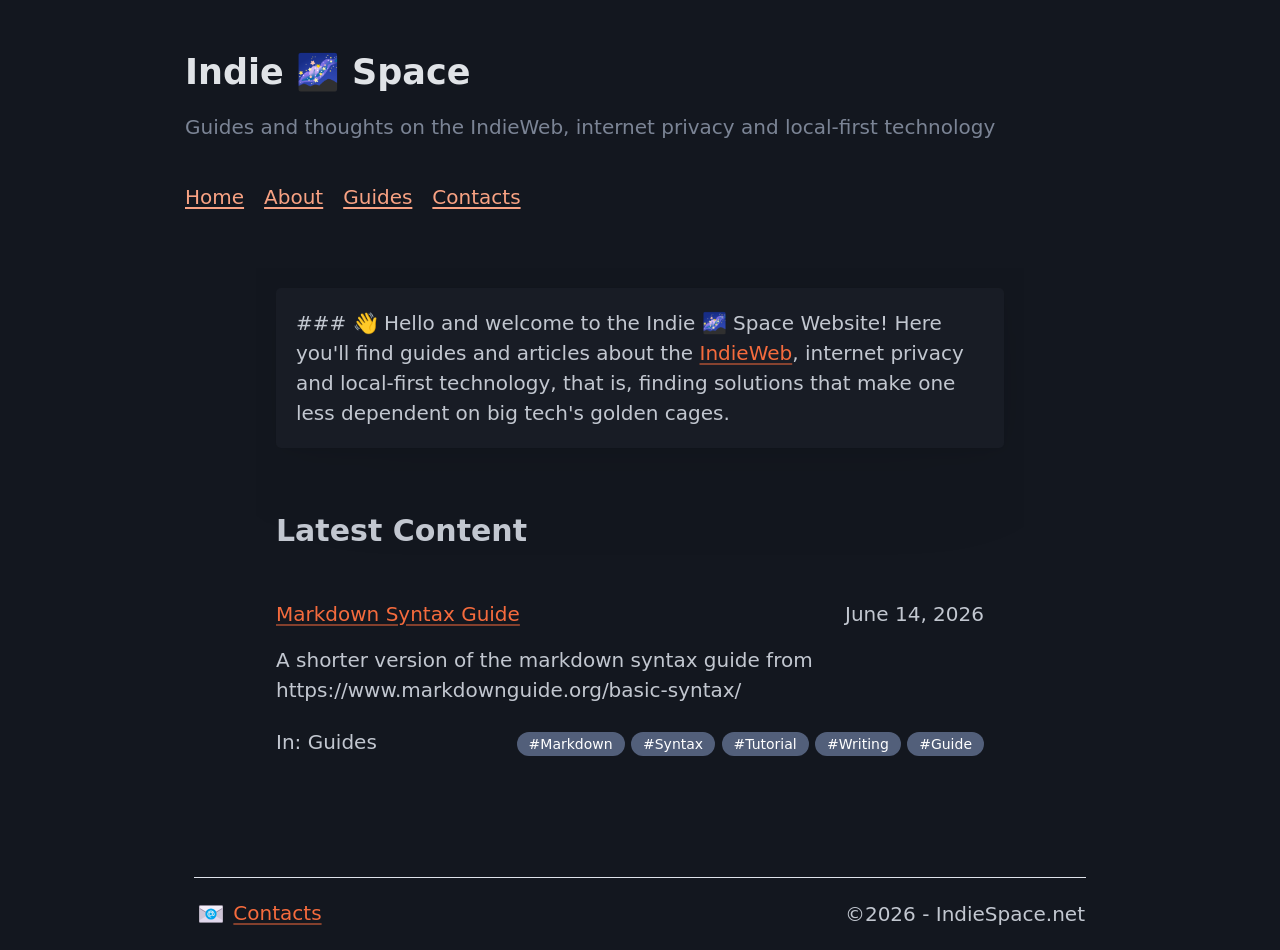
<file: index.html>
<!doctype html>
<html lang="en-EN" data-theme="dark">
<head>
<style>html.reduce-fouce{ opacity: 0;} html.reduce-fouce body{ min-height: 100vh;}</style>
<meta charset="utf-8" /><meta name="viewport" content="width=device-width, initial-scale=1" /><meta name="color-scheme" content="light dark" />

    <!-- Site meta -->
    <title>Indie 🌌 Space</title>
    <meta name="description" content="Guides and thoughts on the IndieWeb, internet privacy and local-first technology" />

<!-- CSS -->
<link rel="stylesheet" href="/assets/css/pico.css" /><link rel="stylesheet" href="/assets/css/style.css" />
<!-- Site Icons -->
<link rel="icon" href="/favicon.png" sizes="any" />
<!-- Javascript -->
<script src="/assets/js/htmx-fouce.js"></script><script src="/assets/js/htmx.min.js"></script><script src="/assets/js/htmx-json.min.js"></script><script src="/assets/js/marked.min.js"></script><script type="module" src="/assets/js/md-block.js"></script>
</head>
<body hx-ext="json-swap" hx-get="/data/sitedata.json" hx-trigger="load" hx-swap="json">
<a href="#main" class="skip-to-content">Skip to content</a>
<div class="header-placeholder"><header hx-get="/components/header.html" hx-trigger="load" hx-swap="innerHTML" class="container" id="header" ></header></div>
<main class="container fade-in" id="main">
<article id="intro">

    <md-block>
        ### 👋 Hello and welcome to the Indie 🌌 Space Website!
        
        Here you'll find guides and articles about the <a href="http://indieweb.org" target="_blank" title="IndieWeb Website">IndieWeb</a>, internet privacy and local-first technology, that is, finding solutions that make one less dependent on big tech's golden cages.
    </md-block>

</article>

    <h3 id="list-title">Latest Content</h3>

<div id="content-list">
    <span aria-busy="true">Loading...</span>
</div>
<!-- Pagination Container -->
<div id="content-pagination"></div>
</main>
<div id="footer-placeholder"><footer hx-get="/components/footer.html" hx-trigger="load" hx-swap="outerHTML" id="footer" ></footer></div>
<!-- footer scripts -->
<script src="/assets/js/main.js"></script>
<script src="/assets/js/content-list.js"></script>
</body>
</html>
</file>
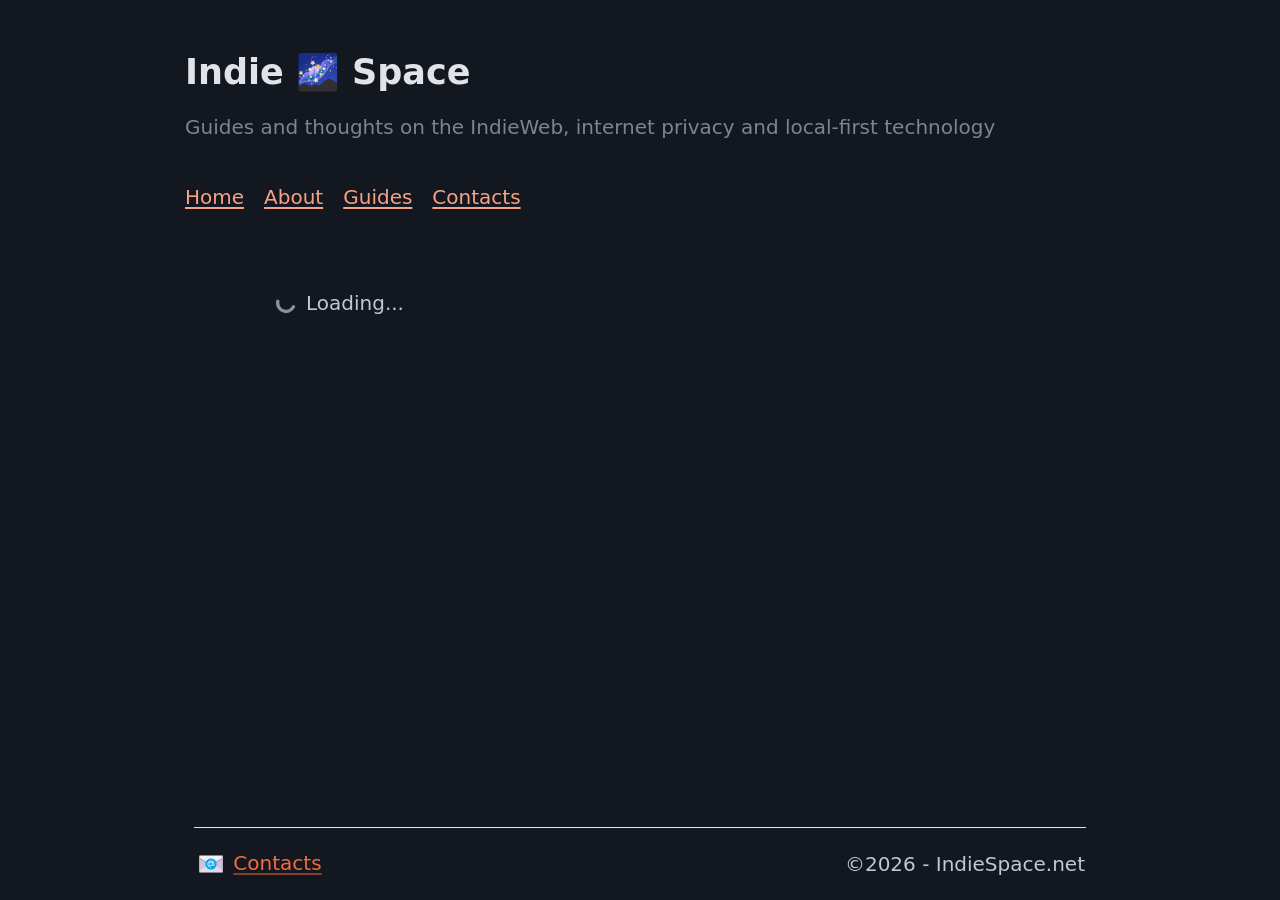
<file: about/index.html>
<!doctype html>
<html lang="en-EN" data-theme="dark">
<head>
<style>html.reduce-fouce{ opacity: 0;} html.reduce-fouce body{ min-height: 100vh;}</style>
<meta charset="utf-8" /><meta name="viewport" content="width=device-width, initial-scale=1" /><meta name="color-scheme" content="light dark" />

    <!-- Site meta -->
    <title>About Indie Space</title>
    <meta name="description" content="Indie Space is a personal project which aims at helping people to become more independent on the internet." />

<!-- CSS -->
<link rel="stylesheet" href="/assets/css/pico.css" /><link rel="stylesheet" href="/assets/css/style.css" />
<!-- Site Icons -->
<link rel="icon" href="/favicon.png" sizes="any" />
<!-- Javascript -->
<script src="/assets/js/htmx-fouce.js"></script><script src="/assets/js/htmx.min.js"></script><script src="/assets/js/htmx-json.min.js"></script><script src="/assets/js/marked.min.js"></script><script type="module" src="/assets/js/md-block.js"></script>
</head>
<body hx-ext="json-swap" hx-get="/data/sitedata.json" hx-trigger="load" hx-swap="json">
<a href="#main" class="skip-to-content">Skip to content</a>
<div class="header-placeholder"><header hx-get="/components/header.html" hx-trigger="load" hx-swap="innerHTML" class="container" id="header" ></header></div>
<main class="container fade-in" id="main">

    <md-block src="content.md">
        <span aria-busy="true">Loading...</span>
    </md-block>
    
</main>
<div id="footer-placeholder"><footer hx-get="/components/footer.html" hx-trigger="load" hx-swap="outerHTML" id="footer" ></footer></div>
<!-- footer scripts -->
<script src="/assets/js/main.js"></script>
</body>
</html>
</file>
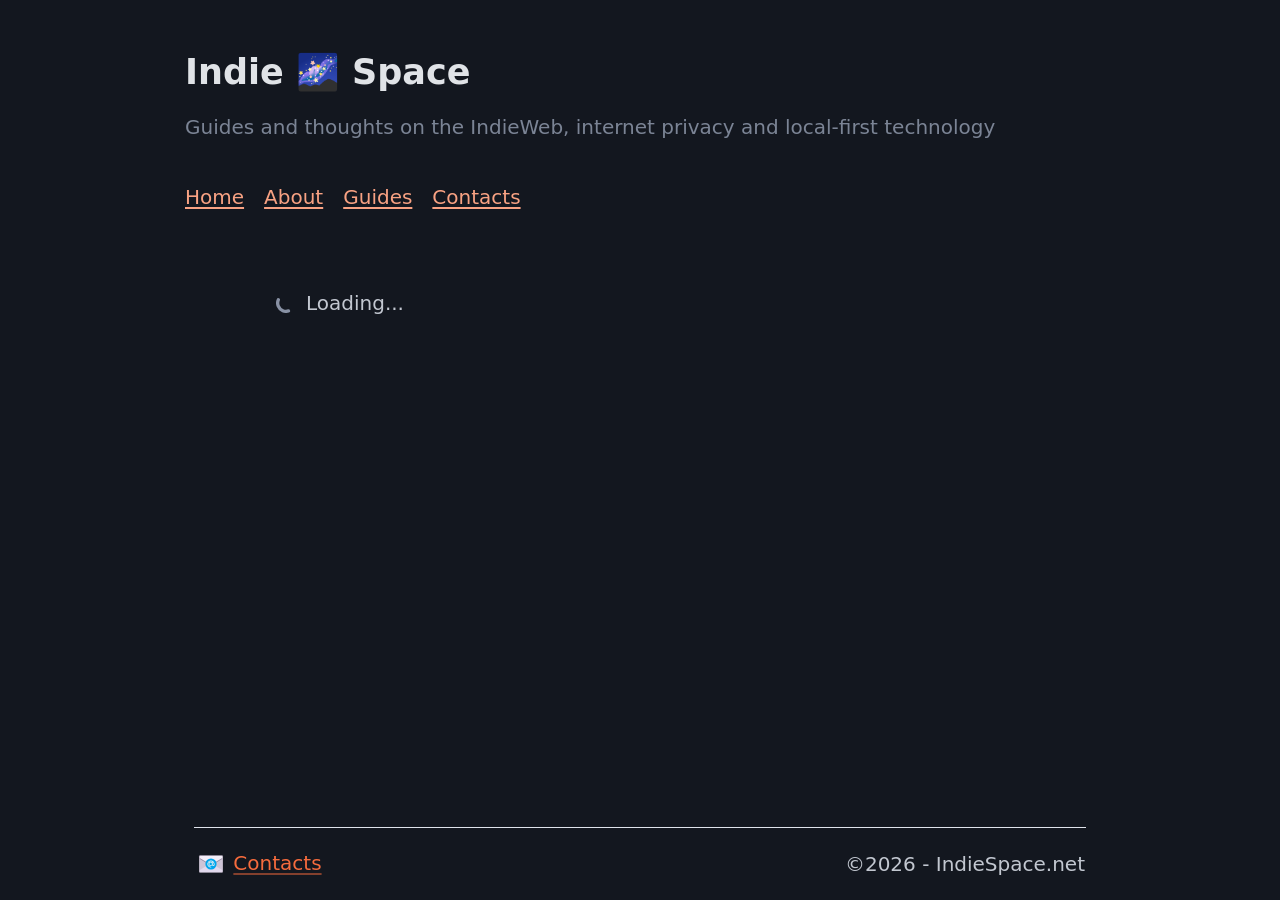
<file: contacts/index.html>
<!doctype html>
<html lang="en-EN" data-theme="dark">
<head>
<style>html.reduce-fouce{ opacity: 0;} html.reduce-fouce body{ min-height: 100vh;}</style>
<meta charset="utf-8" /><meta name="viewport" content="width=device-width, initial-scale=1" /><meta name="color-scheme" content="light dark" />

    <!-- Site meta -->
    <title>Indie Space Contacts</title>
    <meta name="description" content="Indie Space Contacts" />

<!-- CSS -->
<link rel="stylesheet" href="/assets/css/pico.css" /><link rel="stylesheet" href="/assets/css/style.css" />
<!-- Site Icons -->
<link rel="icon" href="/favicon.png" sizes="any" />
<!-- Javascript -->
<script src="/assets/js/htmx-fouce.js"></script><script src="/assets/js/htmx.min.js"></script><script src="/assets/js/htmx-json.min.js"></script><script src="/assets/js/marked.min.js"></script><script type="module" src="/assets/js/md-block.js"></script>
</head>
<body hx-ext="json-swap" hx-get="/data/sitedata.json" hx-trigger="load" hx-swap="json">
<a href="#main" class="skip-to-content">Skip to content</a>
<div class="header-placeholder"><header hx-get="/components/header.html" hx-trigger="load" hx-swap="innerHTML" class="container" id="header" ></header></div>
<main class="container fade-in" id="main">

    <md-block src="content.md">
        <span aria-busy="true">Loading...</span>
    </md-block>
    <script data-letterbirduser="giampiero" src="https://letterbird.co/embed/v1.js"></script>
    
</main>
<div id="footer-placeholder"><footer hx-get="/components/footer.html" hx-trigger="load" hx-swap="outerHTML" id="footer" ></footer></div>
<!-- footer scripts -->
<script src="/assets/js/main.js"></script>
</body>
</html>
</file>
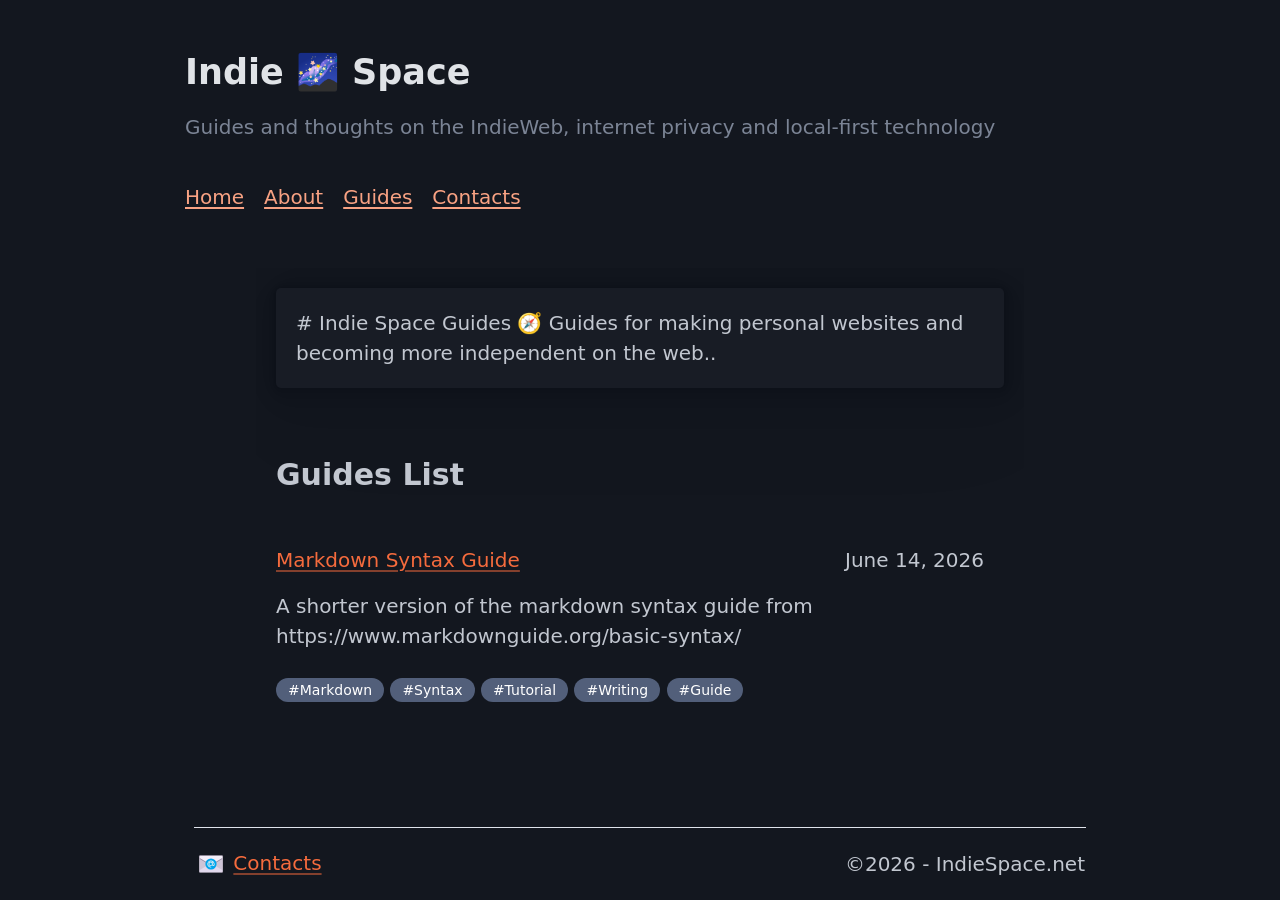
<file: guides/index.html>
<!doctype html>
<html lang="en-EN" data-theme="dark">
<head>
<style>html.reduce-fouce{ opacity: 0;} html.reduce-fouce body{ min-height: 100vh;}</style>
<meta charset="utf-8" /><meta name="viewport" content="width=device-width, initial-scale=1" /><meta name="color-scheme" content="light dark" />

    <!-- Site meta -->
    <title>Indie Space Guides 🧭</title>
    <meta name="description" content="Guides for making personal websites and becoming more independent on the web.." />

<!-- CSS -->
<link rel="stylesheet" href="/assets/css/pico.css" /><link rel="stylesheet" href="/assets/css/style.css" />
<style>.table__head-category,.list__data-category{ display: none} </style>
<!-- Site Icons -->
<link rel="icon" href="/favicon.png" sizes="any" />
<!-- Javascript -->
<script src="/assets/js/htmx-fouce.js"></script><script src="/assets/js/htmx.min.js"></script><script src="/assets/js/htmx-json.min.js"></script><script src="/assets/js/marked.min.js"></script><script type="module" src="/assets/js/md-block.js"></script>
</head>
<body hx-ext="json-swap" hx-get="/data/sitedata.json" hx-trigger="load" hx-swap="json">
<a href="#main" class="skip-to-content">Skip to content</a>
<div class="header-placeholder"><header hx-get="/components/header.html" hx-trigger="load" hx-swap="innerHTML" class="container" id="header" ></header></div>
<main class="container fade-in" id="main">
<article id="intro">

    <md-block>
        # Indie Space Guides 🧭
        
        Guides for making personal websites and becoming more independent on the web..
    </md-block>

</article>

    <h3 id="list-title">Guides List</h3>
    
    <div id="content-list" data-category="Guides">

<span aria-busy="true">Loading...</span>
</div>    
<!-- Pagination Container -->
<div id="content-pagination"></div>
</main>
<div id="footer-placeholder"><footer hx-get="/components/footer.html" hx-trigger="load" hx-swap="outerHTML" id="footer" ></footer></div>
<!-- footer scripts -->
<script src="/assets/js/main.js"></script>
<script src="/assets/js/content-list.js"></script>
</body>
</html>
</file>
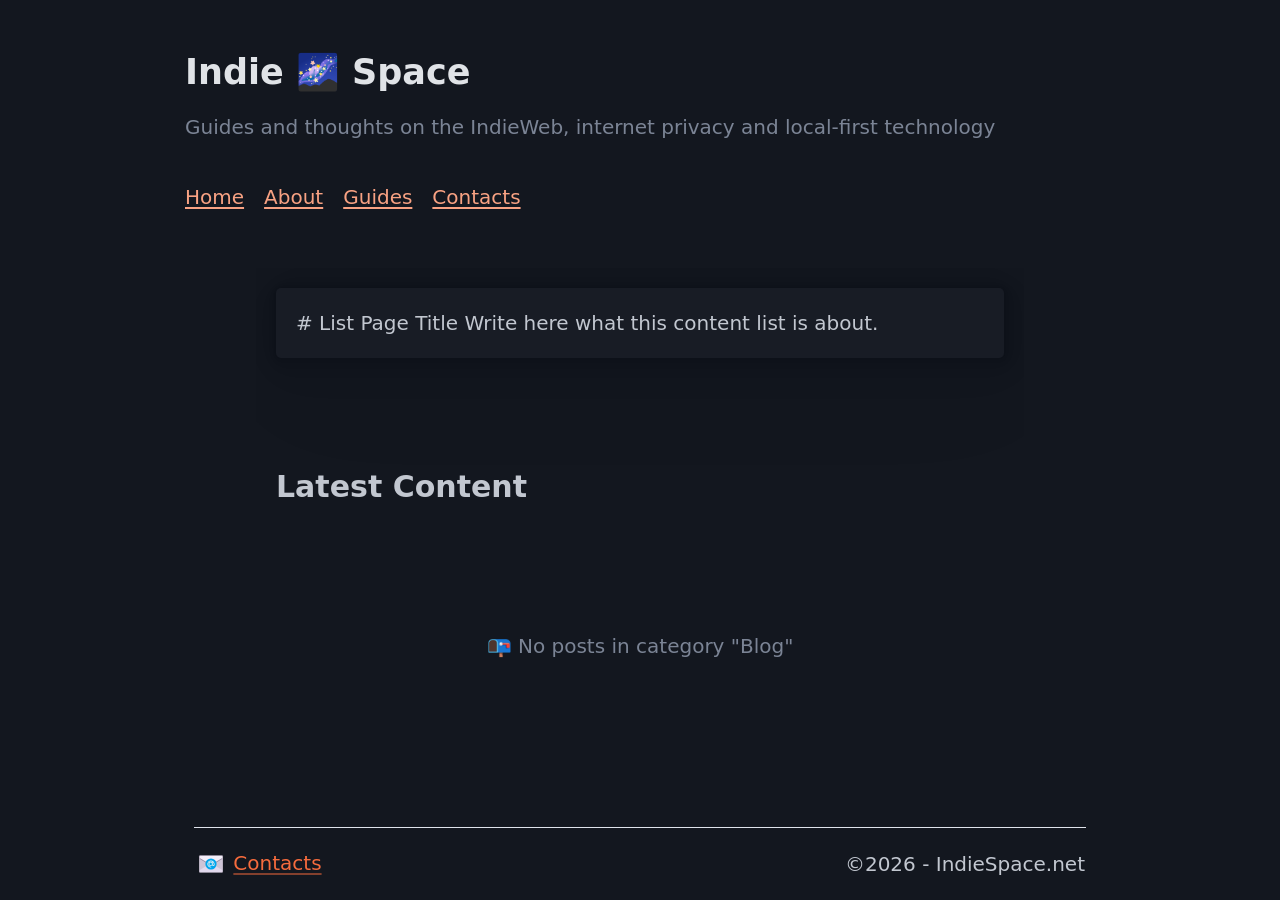
<file: posts/index.html>
<!doctype html>
<html lang="en-EN" data-theme="dark">
<head>
<style>html.reduce-fouce{ opacity: 0;} html.reduce-fouce body{ min-height: 100vh;}</style>
<meta charset="utf-8" /><meta name="viewport" content="width=device-width, initial-scale=1" /><meta name="color-scheme" content="light dark" />

    <!-- Site meta -->
    <title>List_page_title</title>
    <meta name="description" content="List_page_description" />

<!-- CSS -->
<link rel="stylesheet" href="/assets/css/pico.css" /><link rel="stylesheet" href="/assets/css/style.css" />
<style>.table__head-category,.list__data-category{ display: none} </style>
<!-- Site Icons -->
<link rel="icon" href="/favicon.png" sizes="any" />
<!-- Javascript -->
<script src="/assets/js/htmx-fouce.js"></script><script src="/assets/js/htmx.min.js"></script><script src="/assets/js/htmx-json.min.js"></script><script src="/assets/js/marked.min.js"></script><script type="module" src="/assets/js/md-block.js"></script>
</head>
<body hx-ext="json-swap" hx-get="/data/sitedata.json" hx-trigger="load" hx-swap="json">
<a href="#main" class="skip-to-content">Skip to content</a>
<div class="header-placeholder"><header hx-get="/components/header.html" hx-trigger="load" hx-swap="innerHTML" class="container" id="header" ></header></div>
<main class="container fade-in" id="main">
<article id="intro">

    <md-block>
        # List Page Title
        
        Write here what this content list is about.
    </md-block>

</article>

    <h3 id="list-title">Latest Content</h3>
    
<div id="content-list" data-category="Blog">
<span aria-busy="true">Loading...</span>
</div>    
<!-- Pagination Container -->
<div id="content-pagination"></div>
</main>
<div id="footer-placeholder"><footer hx-get="/components/footer.html" hx-trigger="load" hx-swap="outerHTML" id="footer" ></footer></div>
<!-- footer scripts -->
<script src="/assets/js/main.js"></script>
<script src="/assets/js/content-list.js"></script>
</body>
</html>
</file>
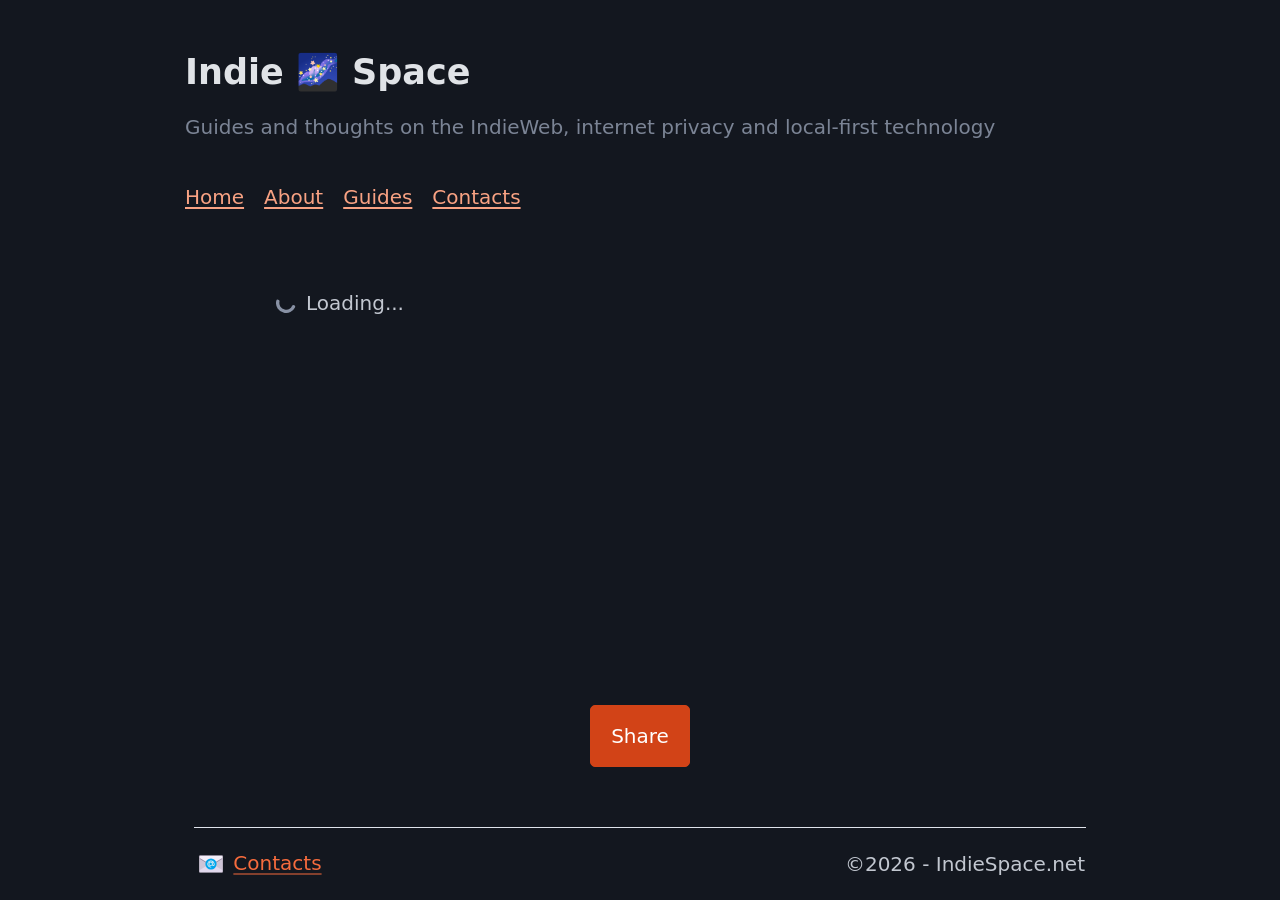
<file: archetypes/_blog-post/index.html>
<!doctype html>
<html lang="en-EN" data-theme="dark">
<head>
<style>html.reduce-fouce{ opacity: 0;} html.reduce-fouce body{ min-height: 100vh;}</style>
<meta charset="utf-8"><meta name="viewport" content="width=device-width, initial-scale=1"><meta name="color-scheme" content="light dark">

    <!-- Site meta -->
    <title>Blog_post_title</title>
    <meta name="description" content="Blog_post_description">
  
<!-- CSS -->
<link rel="stylesheet" href="/assets/css/pico.css"><link rel="stylesheet" href="/assets/css/style.css"><link rel="stylesheet" href="/assets/css/prism/prism-dark.css" />
<!-- Site Icons -->  
<link rel="icon" href="/favicon.png" sizes="any" />
<!-- Javascript -->
<script src="/assets/js/htmx-fouce.js"></script><script src="/assets/js/htmx.min.js"></script><script src="/assets/js/htmx-json.min.js"></script><script src="/assets/js/marked.min.js"></script><script type="module" src="/assets/js/md-block.js"></script>
</head>
<body hx-ext="json-swap" hx-get="/data/sitedata.json" hx-trigger="load" hx-swap="json">
<a href="#main" class="skip-to-content">Skip to content</a>
<div class="header-placeholder"><header hx-get="/components/header.html" hx-trigger="load" hx-swap="innerHTML" class="container" id="header" ></header></div>
<main class="container fade-in" id="main">
    
    <md-block src="content.md">
        <span aria-busy="true">Loading...</span>
    </md-block>

<div id="article__actions">
<button class="share-btn">${shareButtonText}</button>
</div>
</main>
<div id="footer-placeholder"><footer hx-get="/components/footer.html" hx-trigger="load" hx-swap="outerHTML" id="footer" ></footer></div>
<!-- footer scripts -->
<script src="/assets/js/main.js"></script>
<script src="/assets/js/prism.js"></script>
</body>
</html>
</file>
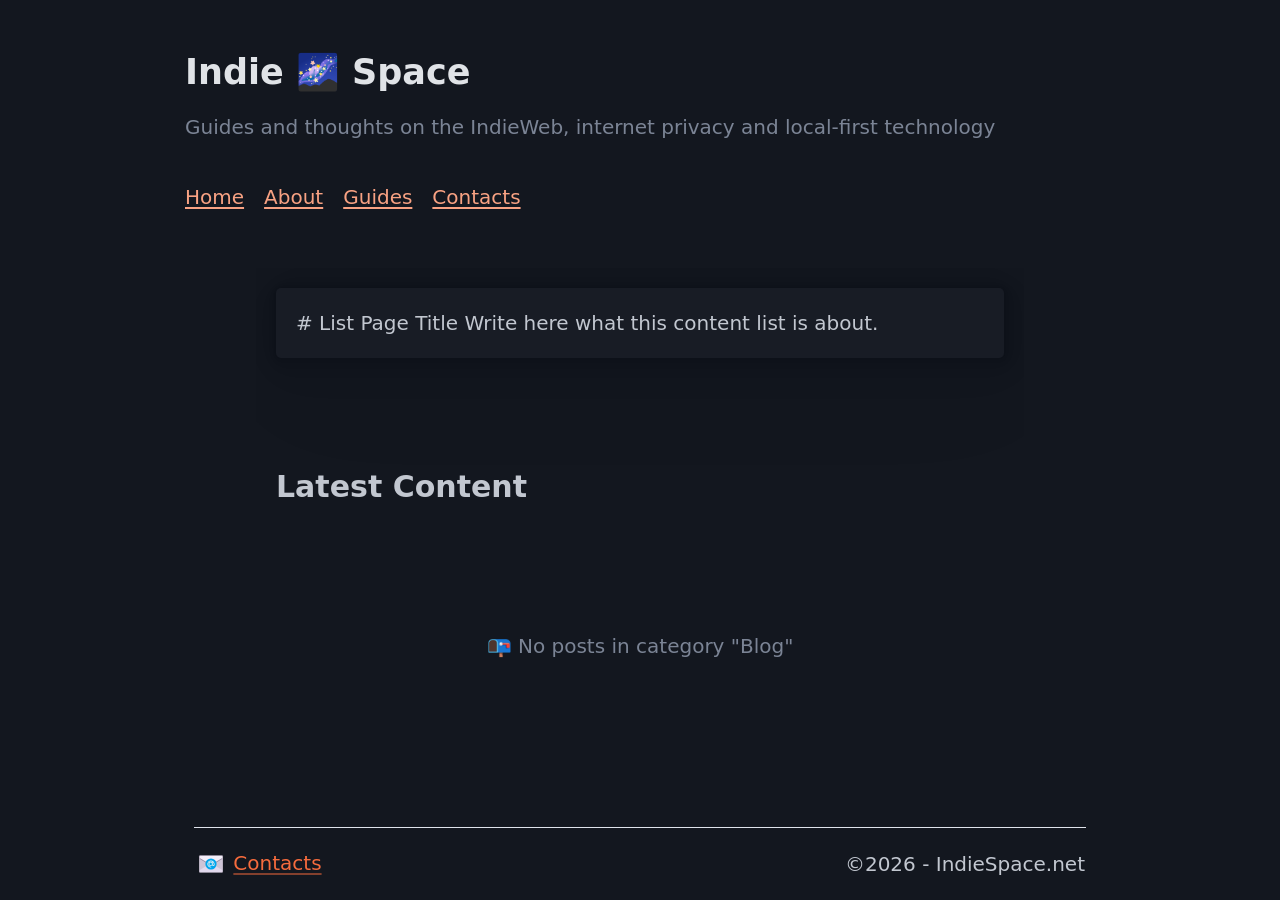
<file: archetypes/_list-page/index.html>
<!doctype html>
<html lang="en-EN" data-theme="dark">
<head>
<style>html.reduce-fouce{ opacity: 0;} html.reduce-fouce body{ min-height: 100vh;}</style>
<meta charset="utf-8" /><meta name="viewport" content="width=device-width, initial-scale=1" /><meta name="color-scheme" content="light dark" />

    <!-- Site meta -->
    <title>List_page_title</title>
    <meta name="description" content="List_page_description" />

<!-- CSS -->
<link rel="stylesheet" href="/assets/css/pico.css" /><link rel="stylesheet" href="/assets/css/style.css" />
<style>.table__head-category,.list__data-category{ display: none} </style>
<!-- Site Icons -->
<link rel="icon" href="/favicon.png" sizes="any" />
<!-- Javascript -->
<script src="/assets/js/htmx-fouce.js"></script><script src="/assets/js/htmx.min.js"></script><script src="/assets/js/htmx-json.min.js"></script><script src="/assets/js/marked.min.js"></script><script type="module" src="/assets/js/md-block.js"></script>
</head>
<body hx-ext="json-swap" hx-get="/data/sitedata.json" hx-trigger="load" hx-swap="json">
<a href="#main" class="skip-to-content">Skip to content</a>
<div class="header-placeholder"><header hx-get="/components/header.html" hx-trigger="load" hx-swap="innerHTML" class="container" id="header" ></header></div>
<main class="container fade-in" id="main">
<article id="intro">

    <md-block>
        # List Page Title
        
        Write here what this content list is about.
    </md-block>

</article>

    <h3 id="list-title">Latest Content</h3>

<div id="content-list" data-category="Blog">
<span aria-busy="true">Loading...</span>
</div>    
<!-- Pagination Container -->
<div id="content-pagination"></div>
</main>
<div id="footer-placeholder"><footer hx-get="/components/footer.html" hx-trigger="load" hx-swap="outerHTML" id="footer" ></footer></div>
<!-- footer scripts -->
<script src="/assets/js/main.js"></script>
<script src="/assets/js/content-list.js"></script>
</body>
</html>
</file>
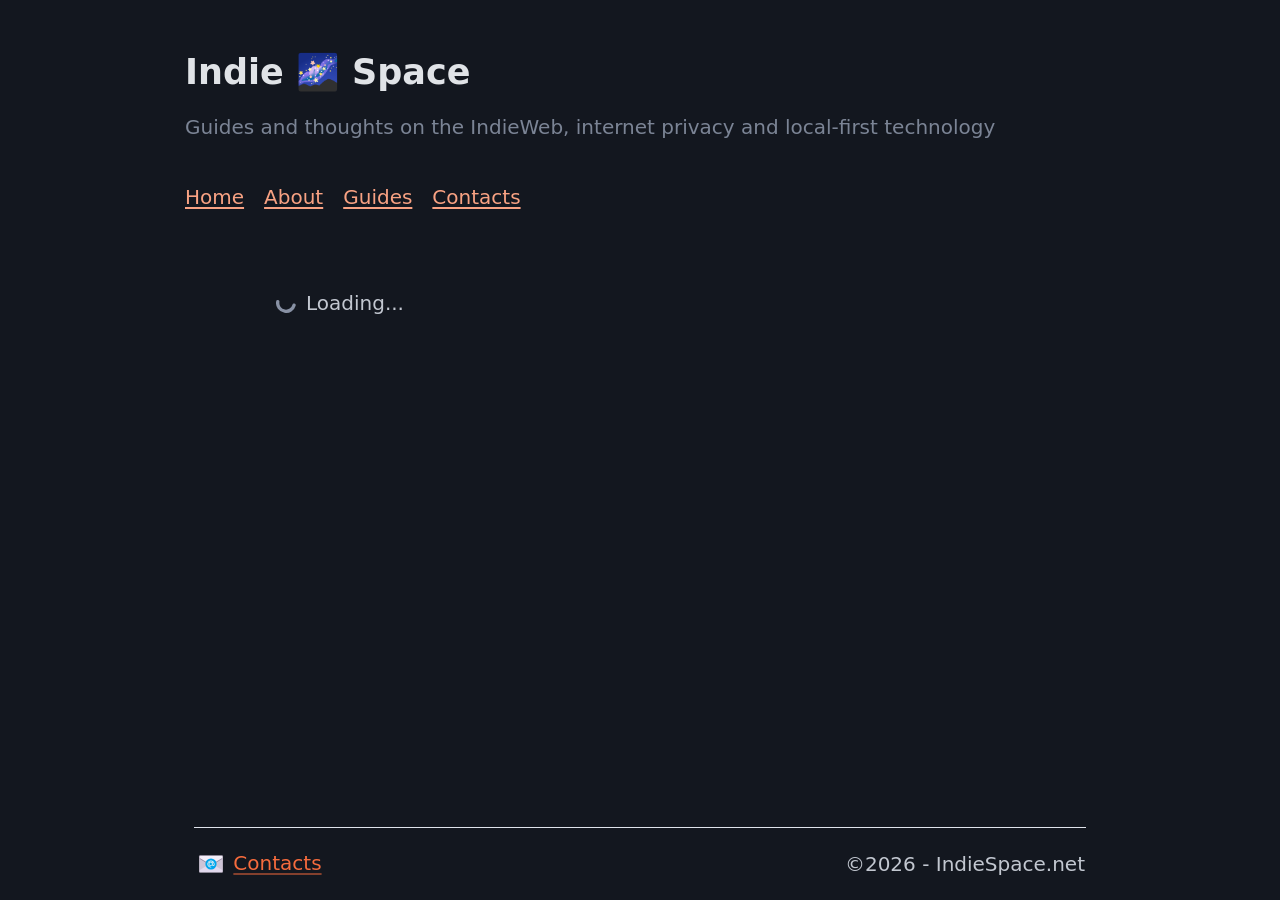
<file: archetypes/_single-page/index.html>
<!doctype html>
<html lang="en-EN" data-theme="dark">
<head>
<style>html.reduce-fouce{ opacity: 0;} html.reduce-fouce body{ min-height: 100vh;}</style>
<meta charset="utf-8" /><meta name="viewport" content="width=device-width, initial-scale=1" /><meta name="color-scheme" content="light dark" />

    <!-- Site meta -->
    <title>Page_title</title>
    <meta name="description" content="Page_description" />

<!-- CSS -->
<link rel="stylesheet" href="/assets/css/pico.css" /><link rel="stylesheet" href="/assets/css/style.css" />
<!-- Site Icons -->
<link rel="icon" href="/favicon.png" sizes="any" />
<!-- Javascript -->
<script src="/assets/js/htmx-fouce.js"></script><script src="/assets/js/htmx.min.js"></script><script src="/assets/js/htmx-json.min.js"></script><script src="/assets/js/marked.min.js"></script><script type="module" src="/assets/js/md-block.js"></script>
</head>
<body hx-ext="json-swap" hx-get="/data/sitedata.json" hx-trigger="load" hx-swap="json">
<a href="#main" class="skip-to-content">Skip to content</a>
<div class="header-placeholder"><header hx-get="/components/header.html" hx-trigger="load" hx-swap="innerHTML" class="container" id="header" ></header></div>
<main class="container fade-in" id="main">

    <md-block src="content.md">
        <span aria-busy="true">Loading...</span>
    </md-block>
    
</main>
<div id="footer-placeholder"><footer hx-get="/components/footer.html" hx-trigger="load" hx-swap="outerHTML" id="footer" ></footer></div>
<!-- footer scripts -->
<script src="/assets/js/main.js"></script>
</body>
</html>
</file>
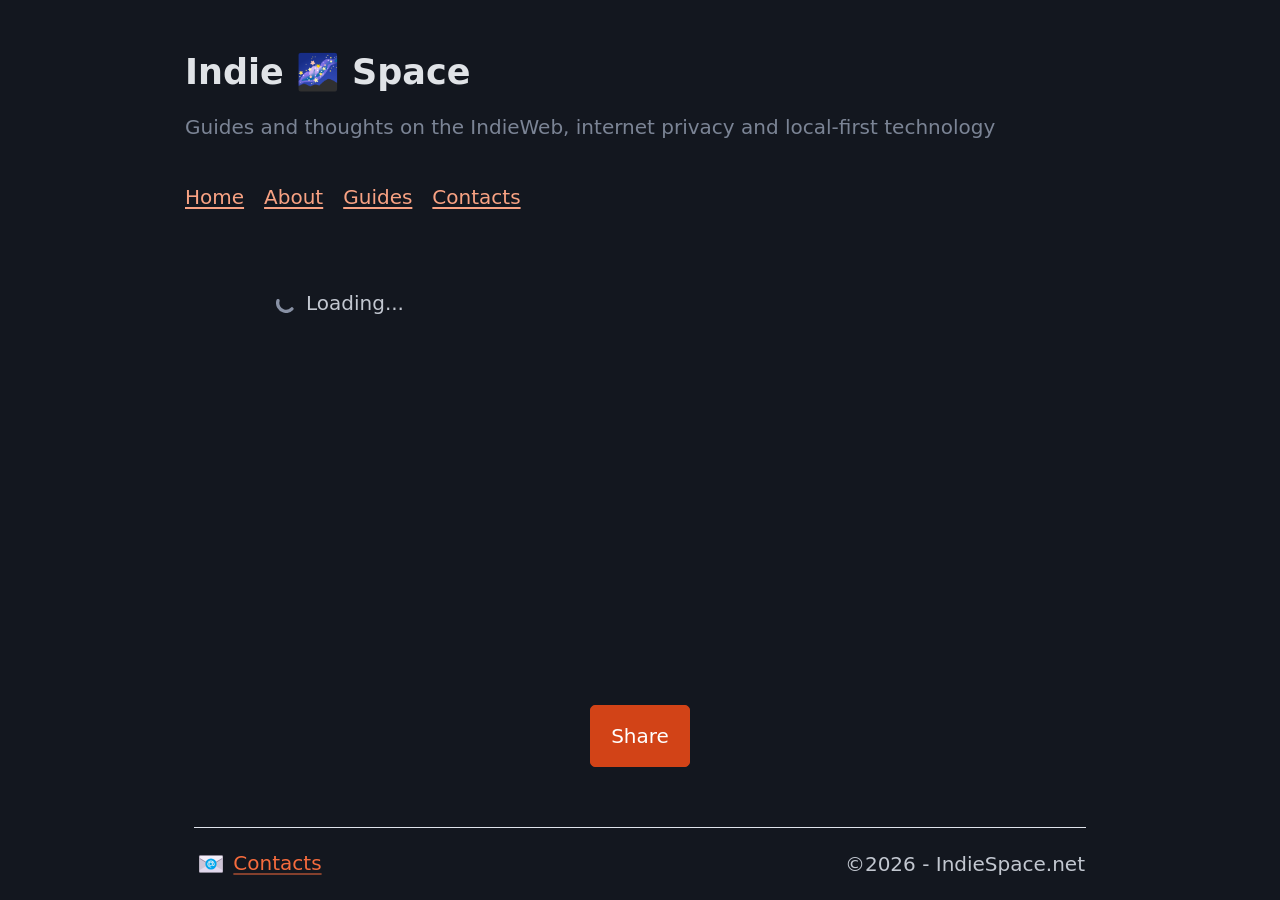
<file: guides/2026-06-14_markdown-syntax/index.html>
<!doctype html>
<html lang="en-EN" data-theme="dark">
<head>
<style>html.reduce-fouce{ opacity: 0;} html.reduce-fouce body{ min-height: 100vh;}</style>
<meta charset="utf-8"><meta name="viewport" content="width=device-width, initial-scale=1"><meta name="color-scheme" content="light dark">

    <!-- Site meta -->
    <title>Markdown Syntax Guide</title>
    <meta name="description" content="A shorter version of the markdown syntax guide from https://www.markdownguide.org/basic-syntax/">

<!-- CSS -->
<link rel="stylesheet" href="/assets/css/pico.css"><link rel="stylesheet" href="/assets/css/style.css"><link rel="stylesheet" href="/assets/css/prism/prism-dark.css" />
<!-- Site Icons -->  
<link rel="icon" href="/favicon.png" sizes="any" />
<!-- Javascript -->
<script src="/assets/js/htmx-fouce.js"></script><script src="/assets/js/htmx.min.js"></script><script src="/assets/js/htmx-json.min.js"></script><script src="/assets/js/marked.min.js"></script><script type="module" src="/assets/js/md-block.js"></script>
</head>
<body hx-ext="json-swap" hx-get="/data/sitedata.json" hx-trigger="load" hx-swap="json">
<a href="#main" class="skip-to-content">Skip to content</a>
<div class="header-placeholder"><header hx-get="/components/header.html" hx-trigger="load" hx-swap="innerHTML" class="container" id="header" ></header></div>
<main class="container fade-in" id="main">

    <md-block src="content.md">
        <span aria-busy="true">Loading...</span>
    </md-block>

<div id="article__actions">
<button class="share-btn">${shareButtonText}</button>
</div>
</main>
<div id="footer-placeholder"><footer hx-get="/components/footer.html" hx-trigger="load" hx-swap="outerHTML" id="footer" ></footer></div>
<!-- footer scripts -->
<script src="/assets/js/main.js"></script>
<script src="/assets/js/prism.js"></script>
</body>
</html>
</file>
<file: assets/css/pico.css>
@charset "UTF-8";
/*!
 * Pico CSS ✨ v2.1.1 (https://picocss.com)
 * Copyright 2019-2025 - Licensed under MIT
 */

/**
 * Choose the color scheme for your website by writing it before the ".css" part in the following @import line.
 * Available colors: blue, green, etc.
 */
@import url(/assets/css/colors/orange.css);

@media (min-width:576px){:root,:host{--pico-font-size:106.25%}}@media (min-width:768px){:root,:host{--pico-font-size:112.5%}}@media (min-width:1024px){:root,:host{--pico-font-size:118.75%}}@media (min-width:1280px){:root,:host{--pico-font-size:125%}}@media (min-width:1536px){:root,:host{--pico-font-size:131.25%}}a{--pico-text-decoration:underline;}a.secondary,a.contrast{--pico-text-decoration:underline;}small{--pico-font-size:.875em;}h1,h2,h3,h4,h5,h6{--pico-font-weight:700;}h1{--pico-font-size:2rem;--pico-line-height:1.125;--pico-typography-spacing-top:3rem;}h2{--pico-font-size:1.75rem;--pico-line-height:1.15;--pico-typography-spacing-top:2.625rem;}h3{--pico-font-size:1.5rem;--pico-line-height:1.175;--pico-typography-spacing-top:2.25rem;}h4{--pico-font-size:1.25rem;--pico-line-height:1.2;--pico-typography-spacing-top:1.874rem;}h5{--pico-font-size:1.125rem;--pico-line-height:1.225;--pico-typography-spacing-top:1.6875rem;}h6{--pico-font-size:1rem;--pico-line-height:1.25;--pico-typography-spacing-top:1.5rem;}thead th,thead td,tfoot th,tfoot td{--pico-font-weight:600;--pico-border-width:.1875rem;}pre,code,kbd,samp{--pico-font-family:var(--pico-font-family-monospace);}kbd{--pico-font-weight:bolder;}input:not([type=submit],[type=button],[type=reset],[type=checkbox],[type=radio],[type=file]),:where(select,textarea){--pico-outline-width:.0625rem;}[type=search]{--pico-border-radius:5rem;}[type=checkbox],[type=radio]{--pico-border-width:.125rem;}[type=checkbox][role=switch]{--pico-border-width:.1875rem;}details.dropdown summary:not([role=button]){--pico-outline-width:.0625rem;}nav details.dropdown summary:focus-visible{--pico-outline-width:.125rem;}[role=search]{--pico-border-radius:5rem;}[role=search]:has(button.secondary:focus,[type=submit].secondary:focus,[type=button].secondary:focus,[role=button].secondary:focus),[role=group]:has(button.secondary:focus,[type=submit].secondary:focus,[type=button].secondary:focus,[role=button].secondary:focus){--pico-group-box-shadow-focus-with-button:0 0 0 var(--pico-outline-width) var(--pico-secondary-focus);}[role=search]:has(button.contrast:focus,[type=submit].contrast:focus,[type=button].contrast:focus,[role=button].contrast:focus),[role=group]:has(button.contrast:focus,[type=submit].contrast:focus,[type=button].contrast:focus,[role=button].contrast:focus){--pico-group-box-shadow-focus-with-button:0 0 0 var(--pico-outline-width) var(--pico-contrast-focus);}[role=search] button,[role=search] [type=submit],[role=search] [type=button],[role=search] [role=button],[role=group] button,[role=group] [type=submit],[role=group] [type=button],[role=group] [role=button]{--pico-form-element-spacing-horizontal:2rem;}details summary[role=button]:not(.outline)::after{filter:brightness(0) invert(1);}[aria-busy=true]:not(input,select,textarea):is(button,[type=submit],[type=button],[type=reset],[role=button]):not(.outline)::before{filter:brightness(0) invert(1);}*,*::before,*::after{box-sizing:border-box;background-repeat:no-repeat;}::before,::after{text-decoration:inherit;vertical-align:inherit;}:where(:root),:where(:host){-webkit-tap-highlight-color:transparent;-webkit-text-size-adjust:100%;-moz-text-size-adjust:100%;text-size-adjust:100%;background-color:var(--pico-background-color);color:var(--pico-color);font-weight:var(--pico-font-weight);font-size:var(--pico-font-size);line-height:var(--pico-line-height);font-family:var(--pico-font-family);text-underline-offset:var(--pico-text-underline-offset);text-rendering:optimizeLegibility;overflow-wrap:break-word;-moz-tab-size:4;-o-tab-size:4;tab-size:4;}body{width:100%;margin:0;}main{display:block;}body>header,body>main,body>footer{padding-block:var(--pico-block-spacing-vertical);}section{margin-bottom:var(--pico-block-spacing-vertical);}.container,.container-fluid{width:100%;margin-right:auto;margin-left:auto;padding-right:var(--pico-spacing);padding-left:var(--pico-spacing);}@media (min-width:576px){.container{max-width:510px;padding-right:0;padding-left:0}}@media (min-width:768px){.container{max-width:700px}}@media (min-width:1024px){.container{max-width:950px}}@media (min-width:1280px){.container{max-width:1200px}}@media (min-width:1536px){.container{max-width:1450px}}.grid{grid-column-gap:var(--pico-grid-column-gap);grid-row-gap:var(--pico-grid-row-gap);display:grid;grid-template-columns:1fr;}@media (min-width:768px){.grid{grid-template-columns:repeat(auto-fit,minmax(0%,1fr))}}.grid>*{min-width:0;}.overflow-auto{overflow:auto;}b,strong{font-weight:bolder;}sub,sup{position:relative;font-size:.75em;line-height:0;vertical-align:baseline;}sub{bottom:-.25em;}sup{top:-.5em;}address,blockquote,dl,ol,p,pre,table,ul{margin-top:0;margin-bottom:var(--pico-typography-spacing-vertical);color:var(--pico-color);font-style:normal;font-weight:var(--pico-font-weight);}h1,h2,h3,h4,h5,h6{margin-top:0;margin-bottom:var(--pico-typography-spacing-vertical);color:var(--pico-color);font-weight:var(--pico-font-weight);font-size:var(--pico-font-size);line-height:var(--pico-line-height);font-family:var(--pico-font-family);}h1{--pico-color:var(--pico-h1-color);}h2{--pico-color:var(--pico-h2-color);}h3{--pico-color:var(--pico-h3-color);}h4{--pico-color:var(--pico-h4-color);}h5{--pico-color:var(--pico-h5-color);}h6{--pico-color:var(--pico-h6-color);}:where(article,address,blockquote,dl,figure,form,ol,p,pre,table,ul) ~:is(h1,h2,h3,h4,h5,h6){margin-top:var(--pico-typography-spacing-top);}p{margin-bottom:var(--pico-typography-spacing-vertical);}hgroup{margin-bottom:var(--pico-typography-spacing-vertical);}hgroup>*{margin-top:0;margin-bottom:0;}hgroup>*:not(:first-child):last-child{--pico-color:var(--pico-muted-color);--pico-font-weight:unset;font-size:1rem;}:where(ol,ul) li{margin-bottom:calc(var(--pico-typography-spacing-vertical) * .25);}:where(dl,ol,ul):where(dl,ol,ul){margin:0;margin-top:calc(var(--pico-typography-spacing-vertical) * .25);}ul li{list-style:square;}mark{padding:.125rem .25rem;background-color:var(--pico-mark-background-color);color:var(--pico-mark-color);vertical-align:baseline;}blockquote{display:block;margin:var(--pico-typography-spacing-vertical) 0;padding:var(--pico-spacing);border-right:none;border-left:.25rem solid var(--pico-blockquote-border-color);border-inline-start:.25rem solid var(--pico-blockquote-border-color);border-inline-end:none;}blockquote footer{margin-top:calc(var(--pico-typography-spacing-vertical) * .5);color:var(--pico-blockquote-footer-color);}abbr[title]{border-bottom:1px dotted;text-decoration:none;cursor:help;}ins{color:var(--pico-ins-color);text-decoration:none;}del{color:var(--pico-del-color);}::-moz-selection{background-color:var(--pico-text-selection-color);}::selection{background-color:var(--pico-text-selection-color);}:where(a:not([role=button])),[role=link]{--pico-color:var(--pico-primary);--pico-background-color:transparent;--pico-underline:var(--pico-primary-underline);outline:none;background-color:var(--pico-background-color);color:var(--pico-color);-webkit-text-decoration:var(--pico-text-decoration);text-decoration:var(--pico-text-decoration);text-decoration-color:var(--pico-underline);text-underline-offset:.125em;transition:background-color var(--pico-transition),color var(--pico-transition),box-shadow var(--pico-transition),-webkit-text-decoration var(--pico-transition);transition:background-color var(--pico-transition),color var(--pico-transition),text-decoration var(--pico-transition),box-shadow var(--pico-transition);transition:background-color var(--pico-transition),color var(--pico-transition),text-decoration var(--pico-transition),box-shadow var(--pico-transition),-webkit-text-decoration var(--pico-transition);}:where(a:not([role=button])):is([aria-current]:not([aria-current=false]),:hover,:active,:focus),[role=link]:is([aria-current]:not([aria-current=false]),:hover,:active,:focus){--pico-color:var(--pico-primary-hover);--pico-underline:var(--pico-primary-hover-underline);--pico-text-decoration:underline;}:where(a:not([role=button])):focus-visible,[role=link]:focus-visible{box-shadow:0 0 0 var(--pico-outline-width) var(--pico-primary-focus);}:where(a:not([role=button])).secondary,[role=link].secondary{--pico-color:var(--pico-secondary);--pico-underline:var(--pico-secondary-underline);}:where(a:not([role=button])).secondary:is([aria-current]:not([aria-current=false]),:hover,:active,:focus),[role=link].secondary:is([aria-current]:not([aria-current=false]),:hover,:active,:focus){--pico-color:var(--pico-secondary-hover);--pico-underline:var(--pico-secondary-hover-underline);}:where(a:not([role=button])).contrast,[role=link].contrast{--pico-color:var(--pico-contrast);--pico-underline:var(--pico-contrast-underline);}:where(a:not([role=button])).contrast:is([aria-current]:not([aria-current=false]),:hover,:active,:focus),[role=link].contrast:is([aria-current]:not([aria-current=false]),:hover,:active,:focus){--pico-color:var(--pico-contrast-hover);--pico-underline:var(--pico-contrast-hover-underline);}a[role=button]{display:inline-block;}button{margin:0;overflow:visible;font-family:inherit;text-transform:none;}button,[type=submit],[type=reset],[type=button]{-webkit-appearance:button;}button,[type=submit],[type=reset],[type=button],[type=file]::file-selector-button,[role=button]{--pico-background-color:var(--pico-primary-background);--pico-border-color:var(--pico-primary-border);--pico-color:var(--pico-primary-inverse);--pico-box-shadow:var(--pico-button-box-shadow,0 0 0 rgba(0,0,0,0));padding:var(--pico-form-element-spacing-vertical) var(--pico-form-element-spacing-horizontal);border:var(--pico-border-width) solid var(--pico-border-color);border-radius:var(--pico-border-radius);outline:none;background-color:var(--pico-background-color);box-shadow:var(--pico-box-shadow);color:var(--pico-color);font-weight:var(--pico-font-weight);font-size:1rem;line-height:var(--pico-line-height);text-align:center;text-decoration:none;cursor:pointer;-webkit-user-select:none;-moz-user-select:none;user-select:none;transition:background-color var(--pico-transition),border-color var(--pico-transition),color var(--pico-transition),box-shadow var(--pico-transition);}button:is([aria-current]:not([aria-current=false])),button:is(:hover,:active,:focus),[type=submit]:is([aria-current]:not([aria-current=false])),[type=submit]:is(:hover,:active,:focus),[type=reset]:is([aria-current]:not([aria-current=false])),[type=reset]:is(:hover,:active,:focus),[type=button]:is([aria-current]:not([aria-current=false])),[type=button]:is(:hover,:active,:focus),[type=file]::file-selector-button:is([aria-current]:not([aria-current=false])),[type=file]::file-selector-button:is(:hover,:active,:focus),[role=button]:is([aria-current]:not([aria-current=false])),[role=button]:is(:hover,:active,:focus){--pico-background-color:var(--pico-primary-hover-background);--pico-border-color:var(--pico-primary-hover-border);--pico-box-shadow:var(--pico-button-hover-box-shadow,0 0 0 rgba(0,0,0,0));--pico-color:var(--pico-primary-inverse);}button:focus,button:is([aria-current]:not([aria-current=false])):focus,[type=submit]:focus,[type=submit]:is([aria-current]:not([aria-current=false])):focus,[type=reset]:focus,[type=reset]:is([aria-current]:not([aria-current=false])):focus,[type=button]:focus,[type=button]:is([aria-current]:not([aria-current=false])):focus,[type=file]::file-selector-button:focus,[type=file]::file-selector-button:is([aria-current]:not([aria-current=false])):focus,[role=button]:focus,[role=button]:is([aria-current]:not([aria-current=false])):focus{--pico-box-shadow:var(--pico-button-hover-box-shadow,0 0 0 rgba(0,0,0,0)),0 0 0 var(--pico-outline-width) var(--pico-primary-focus);}[type=submit],[type=reset],[type=button]{margin-bottom:var(--pico-spacing);}:is(button,[type=submit],[type=button],[role=button]).secondary,[type=reset],[type=file]::file-selector-button{--pico-background-color:var(--pico-secondary-background);--pico-border-color:var(--pico-secondary-border);--pico-color:var(--pico-secondary-inverse);cursor:pointer;}:is(button,[type=submit],[type=button],[role=button]).secondary:is([aria-current]:not([aria-current=false]),:hover,:active,:focus),[type=reset]:is([aria-current]:not([aria-current=false]),:hover,:active,:focus),[type=file]::file-selector-button:is([aria-current]:not([aria-current=false]),:hover,:active,:focus){--pico-background-color:var(--pico-secondary-hover-background);--pico-border-color:var(--pico-secondary-hover-border);--pico-color:var(--pico-secondary-inverse);}:is(button,[type=submit],[type=button],[role=button]).secondary:focus,:is(button,[type=submit],[type=button],[role=button]).secondary:is([aria-current]:not([aria-current=false])):focus,[type=reset]:focus,[type=reset]:is([aria-current]:not([aria-current=false])):focus,[type=file]::file-selector-button:focus,[type=file]::file-selector-button:is([aria-current]:not([aria-current=false])):focus{--pico-box-shadow:var(--pico-button-hover-box-shadow,0 0 0 rgba(0,0,0,0)),0 0 0 var(--pico-outline-width) var(--pico-secondary-focus);}:is(button,[type=submit],[type=button],[role=button]).contrast{--pico-background-color:var(--pico-contrast-background);--pico-border-color:var(--pico-contrast-border);--pico-color:var(--pico-contrast-inverse);}:is(button,[type=submit],[type=button],[role=button]).contrast:is([aria-current]:not([aria-current=false]),:hover,:active,:focus){--pico-background-color:var(--pico-contrast-hover-background);--pico-border-color:var(--pico-contrast-hover-border);--pico-color:var(--pico-contrast-inverse);}:is(button,[type=submit],[type=button],[role=button]).contrast:focus,:is(button,[type=submit],[type=button],[role=button]).contrast:is([aria-current]:not([aria-current=false])):focus{--pico-box-shadow:var(--pico-button-hover-box-shadow,0 0 0 rgba(0,0,0,0)),0 0 0 var(--pico-outline-width) var(--pico-contrast-focus);}:is(button,[type=submit],[type=button],[role=button]).outline,[type=reset].outline{--pico-background-color:transparent;--pico-color:var(--pico-primary);--pico-border-color:var(--pico-primary);}:is(button,[type=submit],[type=button],[role=button]).outline:is([aria-current]:not([aria-current=false]),:hover,:active,:focus),[type=reset].outline:is([aria-current]:not([aria-current=false]),:hover,:active,:focus){--pico-background-color:transparent;--pico-color:var(--pico-primary-hover);--pico-border-color:var(--pico-primary-hover);}:is(button,[type=submit],[type=button],[role=button]).outline.secondary,[type=reset].outline{--pico-color:var(--pico-secondary);--pico-border-color:var(--pico-secondary);}:is(button,[type=submit],[type=button],[role=button]).outline.secondary:is([aria-current]:not([aria-current=false]),:hover,:active,:focus),[type=reset].outline:is([aria-current]:not([aria-current=false]),:hover,:active,:focus){--pico-color:var(--pico-secondary-hover);--pico-border-color:var(--pico-secondary-hover);}:is(button,[type=submit],[type=button],[role=button]).outline.contrast{--pico-color:var(--pico-contrast);--pico-border-color:var(--pico-contrast);}:is(button,[type=submit],[type=button],[role=button]).outline.contrast:is([aria-current]:not([aria-current=false]),:hover,:active,:focus){--pico-color:var(--pico-contrast-hover);--pico-border-color:var(--pico-contrast-hover);}:where(button,[type=submit],[type=reset],[type=button],[role=button])[disabled],:where(fieldset[disabled]):is(button,[type=submit],[type=button],[type=reset],[role=button]){opacity:.5;pointer-events:none;}:where(table){width:100%;border-collapse:collapse;border-spacing:0;text-indent:0;}th,td{padding:calc(var(--pico-spacing) / 2) var(--pico-spacing);border-bottom:var(--pico-border-width) solid var(--pico-table-border-color);background-color:var(--pico-background-color);color:var(--pico-color);font-weight:var(--pico-font-weight);text-align:left;text-align:start;}tfoot th,tfoot td{border-top:var(--pico-border-width) solid var(--pico-table-border-color);border-bottom:0;}table.striped tbody tr:nth-child(odd) th,table.striped tbody tr:nth-child(odd) td{background-color:var(--pico-table-row-stripped-background-color);}:where(audio,canvas,iframe,img,svg,video){vertical-align:middle;}audio,video{display:inline-block;}audio:not([controls]){display:none;height:0;}:where(iframe){border-style:none;}img{max-width:100%;height:auto;border-style:none;}:where(svg:not([fill])){fill:currentColor;}svg:not(:root),svg:not(:host){overflow:hidden;}pre,code,kbd,samp{font-size:.875em;font-family:var(--pico-font-family);}pre code,pre samp{font-size:inherit;font-family:inherit;}pre{-ms-overflow-style:scrollbar;overflow:auto;}pre,code,kbd,samp{border-radius:var(--pico-border-radius);background:var(--pico-code-background-color);color:var(--pico-code-color);font-weight:var(--pico-font-weight);line-height:initial;}code,kbd,samp{display:inline-block;padding:.375rem;}pre{display:block;margin-bottom:var(--pico-spacing);overflow-x:auto;}pre>code,pre>samp{display:block;padding:var(--pico-spacing);background:none;line-height:var(--pico-line-height);}kbd{background-color:var(--pico-code-kbd-background-color);color:var(--pico-code-kbd-color);vertical-align:baseline;}figure{display:block;margin:0;padding:0;}figure figcaption{padding:calc(var(--pico-spacing) * .5) 0;color:var(--pico-muted-color);}hr{height:0;margin:var(--pico-typography-spacing-vertical) 0;border:0;border-top:1px solid var(--pico-muted-border-color);color:inherit;}[hidden],template{display:none!important;}canvas{display:inline-block;}input,optgroup,select,textarea{margin:0;font-size:1rem;line-height:var(--pico-line-height);font-family:inherit;letter-spacing:inherit;}input{overflow:visible;}select{text-transform:none;}legend{max-width:100%;padding:0;color:inherit;white-space:normal;}textarea{overflow:auto;}[type=checkbox],[type=radio]{padding:0;}::-webkit-inner-spin-button,::-webkit-outer-spin-button{height:auto;}[type=search]{-webkit-appearance:textfield;outline-offset:-2px;}[type=search]::-webkit-search-decoration{-webkit-appearance:none;}::-webkit-file-upload-button{-webkit-appearance:button;font:inherit;}::-moz-focus-inner{padding:0;border-style:none;}:-moz-focusring{outline:none;}:-moz-ui-invalid{box-shadow:none;}::-ms-expand{display:none;}[type=file],[type=range]{padding:0;border-width:0;}input:not([type=checkbox],[type=radio],[type=range]){height:calc(1rem * var(--pico-line-height) + var(--pico-form-element-spacing-vertical) * 2 + var(--pico-border-width) * 2);}fieldset{width:100%;margin:0;margin-bottom:var(--pico-spacing);padding:0;border:0;}label,fieldset legend{display:block;margin-bottom:calc(var(--pico-spacing) * .375);color:var(--pico-color);font-weight:var(--pico-form-label-font-weight,var(--pico-font-weight));}fieldset legend{margin-bottom:calc(var(--pico-spacing) * .5);}input:not([type=checkbox],[type=radio]),button[type=submit],select,textarea{width:100%;}input:not([type=checkbox],[type=radio],[type=range],[type=file]),select,textarea{-webkit-appearance:none;-moz-appearance:none;appearance:none;padding:var(--pico-form-element-spacing-vertical) var(--pico-form-element-spacing-horizontal);}input,select,textarea{--pico-background-color:var(--pico-form-element-background-color);--pico-border-color:var(--pico-form-element-border-color);--pico-color:var(--pico-form-element-color);--pico-box-shadow:none;border:var(--pico-border-width) solid var(--pico-border-color);border-radius:var(--pico-border-radius);outline:none;background-color:var(--pico-background-color);box-shadow:var(--pico-box-shadow);color:var(--pico-color);font-weight:var(--pico-font-weight);transition:background-color var(--pico-transition),border-color var(--pico-transition),color var(--pico-transition),box-shadow var(--pico-transition);}input:not([type=submit],[type=button],[type=reset],[type=checkbox],[type=radio],[readonly]):is(:active,:focus),:where(select,textarea):not([readonly]):is(:active,:focus){--pico-background-color:var(--pico-form-element-active-background-color);}input:not([type=submit],[type=button],[type=reset],[role=switch],[readonly]):is(:active,:focus),:where(select,textarea):not([readonly]):is(:active,:focus){--pico-border-color:var(--pico-form-element-active-border-color);}input:not([type=submit],[type=button],[type=reset],[type=range],[type=file],[readonly]):focus,:where(select,textarea):not([readonly]):focus{--pico-box-shadow:0 0 0 var(--pico-outline-width) var(--pico-form-element-focus-color);}input:not([type=submit],[type=button],[type=reset])[disabled],select[disabled],textarea[disabled],label[aria-disabled=true],:where(fieldset[disabled]):is(input:not([type=submit],[type=button],[type=reset]),select,textarea){opacity:var(--pico-form-element-disabled-opacity);pointer-events:none;}label[aria-disabled=true] input[disabled]{opacity:1;}:where(input,select,textarea):not([type=checkbox],[type=radio],[type=date],[type=datetime-local],[type=month],[type=time],[type=week],[type=range])[aria-invalid]{padding-right:calc(var(--pico-form-element-spacing-horizontal) + 1.5rem)!important;padding-left:var(--pico-form-element-spacing-horizontal);padding-inline-start:var(--pico-form-element-spacing-horizontal)!important;padding-inline-end:calc(var(--pico-form-element-spacing-horizontal) + 1.5rem)!important;background-position:center right .75rem;background-size:1rem auto;background-repeat:no-repeat;}:where(input,select,textarea):not([type=checkbox],[type=radio],[type=date],[type=datetime-local],[type=month],[type=time],[type=week],[type=range])[aria-invalid=false]:not(select){background-image:var(--pico-icon-valid);}:where(input,select,textarea):not([type=checkbox],[type=radio],[type=date],[type=datetime-local],[type=month],[type=time],[type=week],[type=range])[aria-invalid=true]:not(select){background-image:var(--pico-icon-invalid);}:where(input,select,textarea)[aria-invalid=false]{--pico-border-color:var(--pico-form-element-valid-border-color);}:where(input,select,textarea)[aria-invalid=false]:is(:active,:focus){--pico-border-color:var(--pico-form-element-valid-active-border-color)!important;}:where(input,select,textarea)[aria-invalid=false]:is(:active,:focus):not([type=checkbox],[type=radio]){--pico-box-shadow:0 0 0 var(--pico-outline-width) var(--pico-form-element-valid-focus-color)!important;}:where(input,select,textarea)[aria-invalid=true]{--pico-border-color:var(--pico-form-element-invalid-border-color);}:where(input,select,textarea)[aria-invalid=true]:is(:active,:focus){--pico-border-color:var(--pico-form-element-invalid-active-border-color)!important;}:where(input,select,textarea)[aria-invalid=true]:is(:active,:focus):not([type=checkbox],[type=radio]){--pico-box-shadow:0 0 0 var(--pico-outline-width) var(--pico-form-element-invalid-focus-color)!important;}[dir=rtl]:where(input,select,textarea):not([type=checkbox],[type=radio]):is([aria-invalid],[aria-invalid=true],[aria-invalid=false]){background-position:center left .75rem;}input::placeholder,input::-webkit-input-placeholder,textarea::placeholder,textarea::-webkit-input-placeholder,select:invalid{color:var(--pico-form-element-placeholder-color);opacity:1;}input:not([type=checkbox],[type=radio]),select,textarea{margin-bottom:var(--pico-spacing);}select::-ms-expand{border:0;background-color:transparent;}select:not([multiple],[size]){padding-right:calc(var(--pico-form-element-spacing-horizontal) + 1.5rem);padding-left:var(--pico-form-element-spacing-horizontal);padding-inline-start:var(--pico-form-element-spacing-horizontal);padding-inline-end:calc(var(--pico-form-element-spacing-horizontal) + 1.5rem);background-image:var(--pico-icon-chevron);background-position:center right .75rem;background-size:1rem auto;background-repeat:no-repeat;}select[multiple] option:checked{background:var(--pico-form-element-selected-background-color);color:var(--pico-form-element-color);}[dir=rtl] select:not([multiple],[size]){background-position:center left .75rem;}textarea{display:block;resize:vertical;}textarea[aria-invalid]{--pico-icon-height:calc(1rem * var(--pico-line-height) + var(--pico-form-element-spacing-vertical) * 2 + var(--pico-border-width) * 2);background-position:top right .75rem!important;background-size:1rem var(--pico-icon-height)!important;}:where(input,select,textarea,fieldset,.grid) + small{display:block;width:100%;margin-top:calc(var(--pico-spacing) * -.75);margin-bottom:var(--pico-spacing);color:var(--pico-muted-color);}:where(input,select,textarea,fieldset,.grid)[aria-invalid=false] + small{color:var(--pico-ins-color);}:where(input,select,textarea,fieldset,.grid)[aria-invalid=true] + small{color:var(--pico-del-color);}label>:where(input,select,textarea){margin-top:calc(var(--pico-spacing) * .25);}label:has([type=checkbox],[type=radio]){width:-moz-fit-content;width:fit-content;cursor:pointer;}[type=checkbox],[type=radio]{-webkit-appearance:none;-moz-appearance:none;appearance:none;width:1.25em;height:1.25em;margin-top:-.125em;margin-inline-end:.5em;border-width:var(--pico-border-width);vertical-align:middle;cursor:pointer;}[type=checkbox]::-ms-check,[type=radio]::-ms-check{display:none;}[type=checkbox]:checked,[type=checkbox]:checked:active,[type=checkbox]:checked:focus,[type=radio]:checked,[type=radio]:checked:active,[type=radio]:checked:focus{--pico-background-color:var(--pico-primary-background);--pico-border-color:var(--pico-primary-border);background-image:var(--pico-icon-checkbox);background-position:center;background-size:.75em auto;background-repeat:no-repeat;}[type=checkbox] ~ label,[type=radio] ~ label{display:inline-block;margin-bottom:0;cursor:pointer;}[type=checkbox] ~ label:not(:last-of-type),[type=radio] ~ label:not(:last-of-type){margin-inline-end:1em;}[type=checkbox]:indeterminate{--pico-background-color:var(--pico-primary-background);--pico-border-color:var(--pico-primary-border);background-image:var(--pico-icon-minus);background-position:center;background-size:.75em auto;background-repeat:no-repeat;}[type=radio]{border-radius:50%;}[type=radio]:checked,[type=radio]:checked:active,[type=radio]:checked:focus{--pico-background-color:var(--pico-primary-inverse);border-width:.35em;background-image:none;}[type=checkbox][role=switch]{--pico-background-color:var(--pico-switch-background-color);--pico-color:var(--pico-switch-color);width:2.25em;height:1.25em;border:var(--pico-border-width) solid var(--pico-border-color);border-radius:1.25em;background-color:var(--pico-background-color);line-height:1.25em;}[type=checkbox][role=switch]:not([aria-invalid]){--pico-border-color:var(--pico-switch-background-color);}[type=checkbox][role=switch]:before{display:block;aspect-ratio:1;height:100%;border-radius:50%;background-color:var(--pico-color);box-shadow:var(--pico-switch-thumb-box-shadow);content:"";transition:margin .1s ease-in-out;}[type=checkbox][role=switch]:focus{--pico-background-color:var(--pico-switch-background-color);--pico-border-color:var(--pico-switch-background-color);}[type=checkbox][role=switch]:checked{--pico-background-color:var(--pico-switch-checked-background-color);--pico-border-color:var(--pico-switch-checked-background-color);background-image:none;}[type=checkbox][role=switch]:checked::before{margin-inline-start:calc(2.25em - 1.25em);}[type=checkbox][role=switch][disabled]{--pico-background-color:var(--pico-border-color);}[type=checkbox][aria-invalid=false]:checked,[type=checkbox][aria-invalid=false]:checked:active,[type=checkbox][aria-invalid=false]:checked:focus,[type=checkbox][role=switch][aria-invalid=false]:checked,[type=checkbox][role=switch][aria-invalid=false]:checked:active,[type=checkbox][role=switch][aria-invalid=false]:checked:focus{--pico-background-color:var(--pico-form-element-valid-border-color);}[type=checkbox]:checked[aria-invalid=true],[type=checkbox]:checked:active[aria-invalid=true],[type=checkbox]:checked:focus[aria-invalid=true],[type=checkbox][role=switch]:checked[aria-invalid=true],[type=checkbox][role=switch]:checked:active[aria-invalid=true],[type=checkbox][role=switch]:checked:focus[aria-invalid=true]{--pico-background-color:var(--pico-form-element-invalid-border-color);}[type=checkbox][aria-invalid=false]:checked,[type=checkbox][aria-invalid=false]:checked:active,[type=checkbox][aria-invalid=false]:checked:focus,[type=radio][aria-invalid=false]:checked,[type=radio][aria-invalid=false]:checked:active,[type=radio][aria-invalid=false]:checked:focus,[type=checkbox][role=switch][aria-invalid=false]:checked,[type=checkbox][role=switch][aria-invalid=false]:checked:active,[type=checkbox][role=switch][aria-invalid=false]:checked:focus{--pico-border-color:var(--pico-form-element-valid-border-color);}[type=checkbox]:checked[aria-invalid=true],[type=checkbox]:checked:active[aria-invalid=true],[type=checkbox]:checked:focus[aria-invalid=true],[type=radio]:checked[aria-invalid=true],[type=radio]:checked:active[aria-invalid=true],[type=radio]:checked:focus[aria-invalid=true],[type=checkbox][role=switch]:checked[aria-invalid=true],[type=checkbox][role=switch]:checked:active[aria-invalid=true],[type=checkbox][role=switch]:checked:focus[aria-invalid=true]{--pico-border-color:var(--pico-form-element-invalid-border-color);}[type=color]::-webkit-color-swatch-wrapper{padding:0;}[type=color]::-moz-focus-inner{padding:0;}[type=color]::-webkit-color-swatch{border:0;border-radius:calc(var(--pico-border-radius) * .5);}[type=color]::-moz-color-swatch{border:0;border-radius:calc(var(--pico-border-radius) * .5);}input:not([type=checkbox],[type=radio],[type=range],[type=file]):is([type=date],[type=datetime-local],[type=month],[type=time],[type=week]){--pico-icon-position:.75rem;--pico-icon-width:1rem;padding-right:calc(var(--pico-icon-width) + var(--pico-icon-position));background-image:var(--pico-icon-date);background-position:center right var(--pico-icon-position);background-size:var(--pico-icon-width) auto;background-repeat:no-repeat;}input:not([type=checkbox],[type=radio],[type=range],[type=file])[type=time]{background-image:var(--pico-icon-time);}[type=date]::-webkit-calendar-picker-indicator,[type=datetime-local]::-webkit-calendar-picker-indicator,[type=month]::-webkit-calendar-picker-indicator,[type=time]::-webkit-calendar-picker-indicator,[type=week]::-webkit-calendar-picker-indicator{width:var(--pico-icon-width);margin-right:calc(var(--pico-icon-width) * -1);margin-left:var(--pico-icon-position);opacity:0;}@-moz-document url-prefix(){[type=date],[type=datetime-local],[type=month],[type=time],[type=week]{padding-right:var(--pico-form-element-spacing-horizontal)!important;background-image:none!important}}[dir=rtl]:is([type=date],[type=datetime-local],[type=month],[type=time],[type=week]){text-align:right;}[type=file]{--pico-color:var(--pico-muted-color);margin-left:calc(var(--pico-outline-width) * -1);padding:calc(var(--pico-form-element-spacing-vertical) * .5) 0;padding-left:var(--pico-outline-width);border:0;border-radius:0;background:none;}[type=file]::file-selector-button{margin-right:calc(var(--pico-spacing) / 2);padding:calc(var(--pico-form-element-spacing-vertical) * .5) var(--pico-form-element-spacing-horizontal);}[type=file]:is(:hover,:active,:focus)::file-selector-button{--pico-background-color:var(--pico-secondary-hover-background);--pico-border-color:var(--pico-secondary-hover-border);}[type=file]:focus::file-selector-button{--pico-box-shadow:var(--pico-button-hover-box-shadow,0 0 0 rgba(0,0,0,0)),0 0 0 var(--pico-outline-width) var(--pico-secondary-focus);}[type=range]{-webkit-appearance:none;-moz-appearance:none;appearance:none;width:100%;height:1.25rem;background:none;}[type=range]::-webkit-slider-runnable-track{width:100%;height:.375rem;border-radius:var(--pico-border-radius);background-color:var(--pico-range-border-color);-webkit-transition:background-color var(--pico-transition),box-shadow var(--pico-transition);transition:background-color var(--pico-transition),box-shadow var(--pico-transition);}[type=range]::-moz-range-track{width:100%;height:.375rem;border-radius:var(--pico-border-radius);background-color:var(--pico-range-border-color);-moz-transition:background-color var(--pico-transition),box-shadow var(--pico-transition);transition:background-color var(--pico-transition),box-shadow var(--pico-transition);}[type=range]::-ms-track{width:100%;height:.375rem;border-radius:var(--pico-border-radius);background-color:var(--pico-range-border-color);-ms-transition:background-color var(--pico-transition),box-shadow var(--pico-transition);transition:background-color var(--pico-transition),box-shadow var(--pico-transition);}[type=range]::-webkit-slider-thumb{-webkit-appearance:none;width:1.25rem;height:1.25rem;margin-top:-.4375rem;border:2px solid var(--pico-range-thumb-border-color);border-radius:50%;background-color:var(--pico-range-thumb-color);cursor:pointer;-webkit-transition:background-color var(--pico-transition),transform var(--pico-transition);transition:background-color var(--pico-transition),transform var(--pico-transition);}[type=range]::-moz-range-thumb{-webkit-appearance:none;width:1.25rem;height:1.25rem;margin-top:-.4375rem;border:2px solid var(--pico-range-thumb-border-color);border-radius:50%;background-color:var(--pico-range-thumb-color);cursor:pointer;-moz-transition:background-color var(--pico-transition),transform var(--pico-transition);transition:background-color var(--pico-transition),transform var(--pico-transition);}[type=range]::-ms-thumb{-webkit-appearance:none;width:1.25rem;height:1.25rem;margin-top:-.4375rem;border:2px solid var(--pico-range-thumb-border-color);border-radius:50%;background-color:var(--pico-range-thumb-color);cursor:pointer;-ms-transition:background-color var(--pico-transition),transform var(--pico-transition);transition:background-color var(--pico-transition),transform var(--pico-transition);}[type=range]:active,[type=range]:focus-within{--pico-range-border-color:var(--pico-range-active-border-color);--pico-range-thumb-color:var(--pico-range-thumb-active-color);}[type=range]:active::-webkit-slider-thumb{transform:scale(1.25);}[type=range]:active::-moz-range-thumb{transform:scale(1.25);}[type=range]:active::-ms-thumb{transform:scale(1.25);}input:not([type=checkbox],[type=radio],[type=range],[type=file])[type=search]{padding-inline-start:calc(var(--pico-form-element-spacing-horizontal) + 1.75rem);background-image:var(--pico-icon-search);background-position:center left calc(var(--pico-form-element-spacing-horizontal) + .125rem);background-size:1rem auto;background-repeat:no-repeat;}input:not([type=checkbox],[type=radio],[type=range],[type=file])[type=search][aria-invalid]{padding-inline-start:calc(var(--pico-form-element-spacing-horizontal) + 1.75rem)!important;background-position:center left 1.125rem,center right .75rem;}input:not([type=checkbox],[type=radio],[type=range],[type=file])[type=search][aria-invalid=false]{background-image:var(--pico-icon-search),var(--pico-icon-valid);}input:not([type=checkbox],[type=radio],[type=range],[type=file])[type=search][aria-invalid=true]{background-image:var(--pico-icon-search),var(--pico-icon-invalid);}[dir=rtl]:where(input):not([type=checkbox],[type=radio],[type=range],[type=file])[type=search]{background-position:center right 1.125rem;}[dir=rtl]:where(input):not([type=checkbox],[type=radio],[type=range],[type=file])[type=search][aria-invalid]{background-position:center right 1.125rem,center left .75rem;}details{display:block;margin-bottom:var(--pico-spacing);}details summary{line-height:1rem;list-style-type:none;cursor:pointer;transition:color var(--pico-transition);}details summary:not([role]){color:var(--pico-accordion-close-summary-color);}details summary::-webkit-details-marker{display:none;}details summary::marker{display:none;}details summary::-moz-list-bullet{list-style-type:none;}details summary::after{display:block;width:1rem;height:1rem;margin-inline-start:calc(var(--pico-spacing,1rem) * .5);float:right;transform:rotate(-90deg);background-image:var(--pico-icon-chevron);background-position:right center;background-size:1rem auto;background-repeat:no-repeat;content:"";transition:transform var(--pico-transition);}details summary:focus{outline:none;}details summary:focus:not([role]){color:var(--pico-accordion-active-summary-color);}details summary:focus-visible:not([role]){outline:var(--pico-outline-width) solid var(--pico-primary-focus);outline-offset:calc(var(--pico-spacing,1rem) * .5);color:var(--pico-primary);}details summary[role=button]{width:100%;text-align:left;}details summary[role=button]::after{height:calc(1rem * var(--pico-line-height,1.5));}details[open]>summary{margin-bottom:var(--pico-spacing);}details[open]>summary:not([role]):not(:focus){color:var(--pico-accordion-open-summary-color);}details[open]>summary::after{transform:rotate(0);}[dir=rtl] details summary{text-align:right;}[dir=rtl] details summary::after{float:left;background-position:left center;}article{margin-bottom:var(--pico-block-spacing-vertical);padding:var(--pico-block-spacing-vertical) var(--pico-block-spacing-horizontal);border-radius:var(--pico-border-radius);background:var(--pico-card-background-color);box-shadow:var(--pico-card-box-shadow);}article>header,article>footer{margin-right:calc(var(--pico-block-spacing-horizontal) * -1);margin-left:calc(var(--pico-block-spacing-horizontal) * -1);padding:calc(var(--pico-block-spacing-vertical) * .66) var(--pico-block-spacing-horizontal);background-color:var(--pico-card-sectioning-background-color);}article>header{margin-top:calc(var(--pico-block-spacing-vertical) * -1);margin-bottom:var(--pico-block-spacing-vertical);border-bottom:var(--pico-border-width) solid var(--pico-card-border-color);border-top-right-radius:var(--pico-border-radius);border-top-left-radius:var(--pico-border-radius);}article>footer{margin-top:var(--pico-block-spacing-vertical);margin-bottom:calc(var(--pico-block-spacing-vertical) * -1);border-top:var(--pico-border-width) solid var(--pico-card-border-color);border-bottom-right-radius:var(--pico-border-radius);border-bottom-left-radius:var(--pico-border-radius);}details.dropdown{position:relative;border-bottom:none;}details.dropdown>summary::after,details.dropdown>button::after,details.dropdown>a::after{display:block;width:1rem;height:calc(1rem * var(--pico-line-height,1.5));margin-inline-start:.25rem;float:right;transform:rotate(0deg) translateX(.2rem);background-image:var(--pico-icon-chevron);background-position:right center;background-size:1rem auto;background-repeat:no-repeat;content:"";}nav details.dropdown{margin-bottom:0;}details.dropdown>summary:not([role]){height:calc(1rem * var(--pico-line-height) + var(--pico-form-element-spacing-vertical) * 2 + var(--pico-border-width) * 2);padding:var(--pico-form-element-spacing-vertical) var(--pico-form-element-spacing-horizontal);border:var(--pico-border-width) solid var(--pico-form-element-border-color);border-radius:var(--pico-border-radius);background-color:var(--pico-form-element-background-color);color:var(--pico-form-element-placeholder-color);line-height:inherit;cursor:pointer;-webkit-user-select:none;-moz-user-select:none;user-select:none;transition:background-color var(--pico-transition),border-color var(--pico-transition),color var(--pico-transition),box-shadow var(--pico-transition);}details.dropdown>summary:not([role]):active,details.dropdown>summary:not([role]):focus{border-color:var(--pico-form-element-active-border-color);background-color:var(--pico-form-element-active-background-color);}details.dropdown>summary:not([role]):focus{box-shadow:0 0 0 var(--pico-outline-width) var(--pico-form-element-focus-color);}details.dropdown>summary:not([role]):focus-visible{outline:none;}details.dropdown>summary:not([role])[aria-invalid=false]{--pico-form-element-border-color:var(--pico-form-element-valid-border-color);--pico-form-element-active-border-color:var(--pico-form-element-valid-focus-color);--pico-form-element-focus-color:var(--pico-form-element-valid-focus-color);}details.dropdown>summary:not([role])[aria-invalid=true]{--pico-form-element-border-color:var(--pico-form-element-invalid-border-color);--pico-form-element-active-border-color:var(--pico-form-element-invalid-focus-color);--pico-form-element-focus-color:var(--pico-form-element-invalid-focus-color);}nav details.dropdown{display:inline;margin:calc(var(--pico-nav-element-spacing-vertical) * -1) 0;}nav details.dropdown>summary::after{transform:rotate(0deg) translateX(0);}nav details.dropdown>summary:not([role]){height:calc(1rem * var(--pico-line-height) + var(--pico-nav-link-spacing-vertical) * 2);padding:calc(var(--pico-nav-link-spacing-vertical) - var(--pico-border-width) * 2) var(--pico-nav-link-spacing-horizontal);}nav details.dropdown>summary:not([role]):focus-visible{box-shadow:0 0 0 var(--pico-outline-width) var(--pico-primary-focus);}details.dropdown>summary + ul{display:flex;z-index:99;position:absolute;left:0;flex-direction:column;width:100%;min-width:-moz-fit-content;min-width:fit-content;margin:0;margin-top:var(--pico-outline-width);padding:0;border:var(--pico-border-width) solid var(--pico-dropdown-border-color);border-radius:var(--pico-border-radius);background-color:var(--pico-dropdown-background-color);box-shadow:var(--pico-dropdown-box-shadow);color:var(--pico-dropdown-color);white-space:nowrap;opacity:0;transition:opacity var(--pico-transition),transform 0s ease-in-out 1s;}details.dropdown>summary + ul[dir=rtl]{right:0;left:auto;}details.dropdown>summary + ul li{width:100%;margin-bottom:0;padding:calc(var(--pico-form-element-spacing-vertical) * .5) var(--pico-form-element-spacing-horizontal);list-style:none;}details.dropdown>summary + ul li:first-of-type{margin-top:calc(var(--pico-form-element-spacing-vertical) * .5);}details.dropdown>summary + ul li:last-of-type{margin-bottom:calc(var(--pico-form-element-spacing-vertical) * .5);}details.dropdown>summary + ul li a{display:block;margin:calc(var(--pico-form-element-spacing-vertical) * -.5) calc(var(--pico-form-element-spacing-horizontal) * -1);padding:calc(var(--pico-form-element-spacing-vertical) * .5) var(--pico-form-element-spacing-horizontal);overflow:hidden;border-radius:0;color:var(--pico-dropdown-color);text-decoration:none;text-overflow:ellipsis;}details.dropdown>summary + ul li a:hover,details.dropdown>summary + ul li a:focus,details.dropdown>summary + ul li a:active,details.dropdown>summary + ul li a:focus-visible,details.dropdown>summary + ul li a[aria-current]:not([aria-current=false]){background-color:var(--pico-dropdown-hover-background-color);}details.dropdown>summary + ul li label{width:100%;}details.dropdown>summary + ul li:has(label):hover{background-color:var(--pico-dropdown-hover-background-color);}details.dropdown[open]>summary{margin-bottom:0;}details.dropdown[open]>summary + ul{transform:scaleY(1);opacity:1;transition:opacity var(--pico-transition),transform 0s ease-in-out 0s;}details.dropdown[open]>summary::before{display:block;z-index:1;position:fixed;width:100vw;height:100vh;inset:0;background:none;content:"";cursor:default;}label>details.dropdown{margin-top:calc(var(--pico-spacing) * .25);}[role=search],[role=group]{display:inline-flex;position:relative;width:100%;margin-bottom:var(--pico-spacing);border-radius:var(--pico-border-radius);box-shadow:var(--pico-group-box-shadow,0 0 0 rgba(0,0,0,0));vertical-align:middle;transition:box-shadow var(--pico-transition);}[role=search]>*,[role=search] input:not([type=checkbox],[type=radio]),[role=search] select,[role=group]>*,[role=group] input:not([type=checkbox],[type=radio]),[role=group] select{position:relative;flex:1 1 auto;margin-bottom:0;}[role=search]>*:not(:first-child),[role=search] input:not([type=checkbox],[type=radio]):not(:first-child),[role=search] select:not(:first-child),[role=group]>*:not(:first-child),[role=group] input:not([type=checkbox],[type=radio]):not(:first-child),[role=group] select:not(:first-child){margin-left:0;border-top-left-radius:0;border-bottom-left-radius:0;}[role=search]>*:not(:last-child),[role=search] input:not([type=checkbox],[type=radio]):not(:last-child),[role=search] select:not(:last-child),[role=group]>*:not(:last-child),[role=group] input:not([type=checkbox],[type=radio]):not(:last-child),[role=group] select:not(:last-child){border-top-right-radius:0;border-bottom-right-radius:0;}[role=search]>*:focus,[role=search] input:not([type=checkbox],[type=radio]):focus,[role=search] select:focus,[role=group]>*:focus,[role=group] input:not([type=checkbox],[type=radio]):focus,[role=group] select:focus{z-index:2;}[role=search] button:not(:first-child),[role=search] [type=submit]:not(:first-child),[role=search] [type=reset]:not(:first-child),[role=search] [type=button]:not(:first-child),[role=search] [role=button]:not(:first-child),[role=search] input:not([type=checkbox],[type=radio]):not(:first-child),[role=search] select:not(:first-child),[role=group] button:not(:first-child),[role=group] [type=submit]:not(:first-child),[role=group] [type=reset]:not(:first-child),[role=group] [type=button]:not(:first-child),[role=group] [role=button]:not(:first-child),[role=group] input:not([type=checkbox],[type=radio]):not(:first-child),[role=group] select:not(:first-child){margin-left:calc(var(--pico-border-width) * -1);}[role=search] button,[role=search] [type=submit],[role=search] [type=reset],[role=search] [type=button],[role=search] [role=button],[role=group] button,[role=group] [type=submit],[role=group] [type=reset],[role=group] [type=button],[role=group] [role=button]{width:auto;}@supports selector(:has(*)){[role=search]:has(button:focus,[type=submit]:focus,[type=button]:focus,[role=button]:focus),[role=group]:has(button:focus,[type=submit]:focus,[type=button]:focus,[role=button]:focus){--pico-group-box-shadow:var(--pico-group-box-shadow-focus-with-button)}[role=search]:has(button:focus,[type=submit]:focus,[type=button]:focus,[role=button]:focus) input:not([type=checkbox],[type=radio]),[role=search]:has(button:focus,[type=submit]:focus,[type=button]:focus,[role=button]:focus) select,[role=group]:has(button:focus,[type=submit]:focus,[type=button]:focus,[role=button]:focus) input:not([type=checkbox],[type=radio]),[role=group]:has(button:focus,[type=submit]:focus,[type=button]:focus,[role=button]:focus) select{border-color:transparent}[role=search]:has(input:not([type=submit],[type=button]):focus,select:focus),[role=group]:has(input:not([type=submit],[type=button]):focus,select:focus){--pico-group-box-shadow:var(--pico-group-box-shadow-focus-with-input)}[role=search]:has(input:not([type=submit],[type=button]):focus,select:focus) button,[role=search]:has(input:not([type=submit],[type=button]):focus,select:focus) [type=submit],[role=search]:has(input:not([type=submit],[type=button]):focus,select:focus) [type=button],[role=search]:has(input:not([type=submit],[type=button]):focus,select:focus) [role=button],[role=group]:has(input:not([type=submit],[type=button]):focus,select:focus) button,[role=group]:has(input:not([type=submit],[type=button]):focus,select:focus) [type=submit],[role=group]:has(input:not([type=submit],[type=button]):focus,select:focus) [type=button],[role=group]:has(input:not([type=submit],[type=button]):focus,select:focus) [role=button]{--pico-button-box-shadow:0 0 0 var(--pico-border-width) var(--pico-primary-border);--pico-button-hover-box-shadow:0 0 0 var(--pico-border-width) var(--pico-primary-hover-border)}[role=search] button:focus,[role=search] [type=submit]:focus,[role=search] [type=reset]:focus,[role=search] [type=button]:focus,[role=search] [role=button]:focus,[role=group] button:focus,[role=group] [type=submit]:focus,[role=group] [type=reset]:focus,[role=group] [type=button]:focus,[role=group] [role=button]:focus{box-shadow:none}}[role=search]>*:first-child{border-top-left-radius:5rem;border-bottom-left-radius:5rem;}[role=search]>*:last-child{border-top-right-radius:5rem;border-bottom-right-radius:5rem;}[aria-busy=true]:not(input,select,textarea,html,form){white-space:nowrap;}[aria-busy=true]:not(input,select,textarea,html,form)::before{display:inline-block;width:1em;height:1em;background-image:var(--pico-icon-loading);background-size:1em auto;background-repeat:no-repeat;content:"";vertical-align:-.125em;}[aria-busy=true]:not(input,select,textarea,html,form):not(:empty)::before{margin-inline-end:calc(var(--pico-spacing) * .5);}[aria-busy=true]:not(input,select,textarea,html,form):empty{text-align:center;}button[aria-busy=true],[type=submit][aria-busy=true],[type=button][aria-busy=true],[type=reset][aria-busy=true],[role=button][aria-busy=true],a[aria-busy=true]{pointer-events:none;}:root,:host{--pico-scrollbar-width:0;}dialog{display:flex;z-index:999;position:fixed;top:0;right:0;bottom:0;left:0;align-items:center;justify-content:center;width:inherit;min-width:100%;height:inherit;min-height:100%;padding:0;border:0;-webkit-backdrop-filter:var(--pico-modal-overlay-backdrop-filter);backdrop-filter:var(--pico-modal-overlay-backdrop-filter);background-color:var(--pico-modal-overlay-background-color);color:var(--pico-color);}dialog>article{width:100%;max-height:calc(100vh - var(--pico-spacing) * 2);margin:var(--pico-spacing);overflow:auto;}@media (min-width:576px){dialog>article{max-width:510px}}@media (min-width:768px){dialog>article{max-width:700px}}dialog>article>header>*{margin-bottom:0;}dialog>article>header .close,dialog>article>header:is(a,button)[rel=prev]{margin:0;margin-left:var(--pico-spacing);padding:0;float:right;}dialog>article>footer{text-align:right;}dialog>article>footer button,dialog>article>footer [role=button]{margin-bottom:0;}dialog>article>footer button:not(:first-of-type),dialog>article>footer [role=button]:not(:first-of-type){margin-left:calc(var(--pico-spacing) * .5);}dialog>article .close,dialog>article:is(a,button)[rel=prev]{display:block;width:1rem;height:1rem;margin-top:calc(var(--pico-spacing) * -1);margin-bottom:var(--pico-spacing);margin-left:auto;border:none;background-image:var(--pico-icon-close);background-position:center;background-size:auto 1rem;background-repeat:no-repeat;background-color:transparent;opacity:.5;transition:opacity var(--pico-transition);}dialog>article .close:is([aria-current]:not([aria-current=false]),:hover,:active,:focus),dialog>article:is(a,button)[rel=prev]:is([aria-current]:not([aria-current=false]),:hover,:active,:focus){opacity:1;}dialog:not([open]),dialog[open=false]{display:none;}.modal-is-open{padding-right:var(--pico-scrollbar-width,0);overflow:hidden;pointer-events:none;touch-action:none;}.modal-is-open dialog{pointer-events:auto;touch-action:auto;}:where(.modal-is-opening,.modal-is-closing) dialog,:where(.modal-is-opening,.modal-is-closing) dialog>article{animation-duration:.2s;animation-timing-function:ease-in-out;animation-fill-mode:both;}:where(.modal-is-opening,.modal-is-closing) dialog{animation-duration:.8s;animation-name:modal-overlay;}:where(.modal-is-opening,.modal-is-closing) dialog>article{animation-delay:.2s;animation-name:modal;}.modal-is-closing dialog,.modal-is-closing dialog>article{animation-delay:0s;animation-direction:reverse;}@keyframes modal-overlay{from{-webkit-backdrop-filter:none;backdrop-filter:none;background-color:transparent}}@keyframes modal{from{transform:translateY(-100%);opacity:0}}:where(nav li)::before{float:left;content:"​";}nav,nav ul{display:flex;}nav{justify-content:space-between;overflow:visible;}nav ol,nav ul{align-items:center;margin-bottom:0;padding:0;list-style:none;}nav ol:first-of-type,nav ul:first-of-type{margin-left:calc(var(--pico-nav-element-spacing-horizontal) * -1);}nav ol:last-of-type,nav ul:last-of-type{margin-right:calc(var(--pico-nav-element-spacing-horizontal) * -1);}nav li{display:inline-block;margin:0;padding:var(--pico-nav-element-spacing-vertical) var(--pico-nav-element-spacing-horizontal);}nav li:where(a,[role=link]){display:inline-block;margin:calc(var(--pico-nav-link-spacing-vertical) * -1) calc(var(--pico-nav-link-spacing-horizontal) * -1);padding:var(--pico-nav-link-spacing-vertical) var(--pico-nav-link-spacing-horizontal);border-radius:var(--pico-border-radius);}nav li:where(a,[role=link]):not(:hover){text-decoration:none;}nav li button,nav li [role=button],nav li [type=button],nav li input:not([type=checkbox],[type=radio],[type=range],[type=file]),nav li select{height:auto;margin-right:inherit;margin-bottom:0;margin-left:inherit;padding:calc(var(--pico-nav-link-spacing-vertical) - var(--pico-border-width) * 2) var(--pico-nav-link-spacing-horizontal);}nav[aria-label=breadcrumb]{align-items:center;justify-content:start;}nav[aria-label=breadcrumb] ul li:not(:first-child){margin-inline-start:var(--pico-nav-link-spacing-horizontal);}nav[aria-label=breadcrumb] ul li a{margin:calc(var(--pico-nav-link-spacing-vertical) * -1) 0;margin-inline-start:calc(var(--pico-nav-link-spacing-horizontal) * -1);}nav[aria-label=breadcrumb] ul li:not(:last-child)::after{display:inline-block;position:absolute;width:calc(var(--pico-nav-link-spacing-horizontal) * 4);margin:0 calc(var(--pico-nav-link-spacing-horizontal) * -1);content:var(--pico-nav-breadcrumb-divider);color:var(--pico-muted-color);text-align:center;text-decoration:none;white-space:nowrap;}nav[aria-label=breadcrumb] a[aria-current]:not([aria-current=false]){background-color:transparent;color:inherit;text-decoration:none;pointer-events:none;}aside nav,aside ol,aside ul,aside li{display:block;}aside li{padding:calc(var(--pico-nav-element-spacing-vertical) * .5) var(--pico-nav-element-spacing-horizontal);}aside li a{display:block;}aside li [role=button]{margin:inherit;}[dir=rtl] nav[aria-label=breadcrumb] ul li:not(:last-child)::after{content:"\\";}progress{display:inline-block;vertical-align:baseline;}progress{-webkit-appearance:none;-moz-appearance:none;display:inline-block;appearance:none;width:100%;height:.5rem;margin-bottom:calc(var(--pico-spacing) * .5);overflow:hidden;border:0;border-radius:var(--pico-border-radius);background-color:var(--pico-progress-background-color);color:var(--pico-progress-color);}progress::-webkit-progress-bar{border-radius:var(--pico-border-radius);background:none;}progress[value]::-webkit-progress-value{background-color:var(--pico-progress-color);-webkit-transition:inline-size var(--pico-transition);transition:inline-size var(--pico-transition);}progress::-moz-progress-bar{background-color:var(--pico-progress-color);}@media (prefers-reduced-motion:no-preference){progress:indeterminate{background:var(--pico-progress-background-color) linear-gradient(to right,var(--pico-progress-color) 30%,var(--pico-progress-background-color) 30%) top left/150% 150% no-repeat;animation:progress-indeterminate 1s linear infinite}progress:indeterminate[value]::-webkit-progress-value{background-color:transparent}progress:indeterminate::-moz-progress-bar{background-color:transparent}}@media (prefers-reduced-motion:no-preference){[dir=rtl] progress:indeterminate{animation-direction:reverse}}@keyframes progress-indeterminate{0%{background-position:200% 0}100%{background-position:-200% 0}}[data-tooltip]{position:relative;}[data-tooltip]:not(a,button,input,[role=button]){border-bottom:1px dotted;text-decoration:none;cursor:help;}[data-tooltip][data-placement=top]::before,[data-tooltip][data-placement=top]::after,[data-tooltip]::before,[data-tooltip]::after{display:block;z-index:99;position:absolute;bottom:100%;left:50%;padding:.25rem .5rem;overflow:hidden;transform:translate(-50%,-.25rem);border-radius:var(--pico-border-radius);background:var(--pico-tooltip-background-color);content:attr(data-tooltip);color:var(--pico-tooltip-color);font-style:normal;font-weight:var(--pico-font-weight);font-size:.875rem;text-decoration:none;text-overflow:ellipsis;white-space:nowrap;opacity:0;pointer-events:none;}[data-tooltip][data-placement=top]::after,[data-tooltip]::after{padding:0;transform:translate(-50%,0);border-top:.3rem solid;border-right:.3rem solid transparent;border-left:.3rem solid transparent;border-radius:0;background-color:transparent;content:"";color:var(--pico-tooltip-background-color);}[data-tooltip][data-placement=bottom]::before,[data-tooltip][data-placement=bottom]::after{top:100%;bottom:auto;transform:translate(-50%,.25rem);}[data-tooltip][data-placement=bottom]:after{transform:translate(-50%,-.3rem);border:.3rem solid transparent;border-bottom:.3rem solid;}[data-tooltip][data-placement=left]::before,[data-tooltip][data-placement=left]::after{top:50%;right:100%;bottom:auto;left:auto;transform:translate(-.25rem,-50%);}[data-tooltip][data-placement=left]:after{transform:translate(.3rem,-50%);border:.3rem solid transparent;border-left:.3rem solid;}[data-tooltip][data-placement=right]::before,[data-tooltip][data-placement=right]::after{top:50%;right:auto;bottom:auto;left:100%;transform:translate(.25rem,-50%);}[data-tooltip][data-placement=right]:after{transform:translate(-.3rem,-50%);border:.3rem solid transparent;border-right:.3rem solid;}[data-tooltip]:focus::before,[data-tooltip]:focus::after,[data-tooltip]:hover::before,[data-tooltip]:hover::after{opacity:1;}@media (hover:hover) and (pointer:fine){[data-tooltip]:focus::before,[data-tooltip]:focus::after,[data-tooltip]:hover::before,[data-tooltip]:hover::after{--pico-tooltip-slide-to:translate(-50%,-.25rem);transform:translate(-50%,.75rem);animation-duration:.2s;animation-fill-mode:forwards;animation-name:tooltip-slide;opacity:0}[data-tooltip]:focus::after,[data-tooltip]:hover::after{--pico-tooltip-caret-slide-to:translate(-50%,0);transform:translate(-50%,-.25rem);animation-name:tooltip-caret-slide}[data-tooltip][data-placement=bottom]:focus::before,[data-tooltip][data-placement=bottom]:focus::after,[data-tooltip][data-placement=bottom]:hover::before,[data-tooltip][data-placement=bottom]:hover::after{--pico-tooltip-slide-to:translate(-50%,.25rem);transform:translate(-50%,-.75rem);animation-name:tooltip-slide}[data-tooltip][data-placement=bottom]:focus::after,[data-tooltip][data-placement=bottom]:hover::after{--pico-tooltip-caret-slide-to:translate(-50%,-.3rem);transform:translate(-50%,-.5rem);animation-name:tooltip-caret-slide}[data-tooltip][data-placement=left]:focus::before,[data-tooltip][data-placement=left]:focus::after,[data-tooltip][data-placement=left]:hover::before,[data-tooltip][data-placement=left]:hover::after{--pico-tooltip-slide-to:translate(-.25rem,-50%);transform:translate(.75rem,-50%);animation-name:tooltip-slide}[data-tooltip][data-placement=left]:focus::after,[data-tooltip][data-placement=left]:hover::after{--pico-tooltip-caret-slide-to:translate(.3rem,-50%);transform:translate(.05rem,-50%);animation-name:tooltip-caret-slide}[data-tooltip][data-placement=right]:focus::before,[data-tooltip][data-placement=right]:focus::after,[data-tooltip][data-placement=right]:hover::before,[data-tooltip][data-placement=right]:hover::after{--pico-tooltip-slide-to:translate(.25rem,-50%);transform:translate(-.75rem,-50%);animation-name:tooltip-slide}[data-tooltip][data-placement=right]:focus::after,[data-tooltip][data-placement=right]:hover::after{--pico-tooltip-caret-slide-to:translate(-.3rem,-50%);transform:translate(-.05rem,-50%);animation-name:tooltip-caret-slide}}@keyframes tooltip-slide{to{transform:var(--pico-tooltip-slide-to);opacity:1}}@keyframes tooltip-caret-slide{50%{opacity:0}to{transform:var(--pico-tooltip-caret-slide-to);opacity:1}}[aria-controls]{cursor:pointer;}[aria-disabled=true],[disabled]{cursor:not-allowed;}[aria-hidden=false][hidden]{display:initial;}[aria-hidden=false][hidden]:not(:focus){clip:rect(0,0,0,0);position:absolute;}a,area,button,input,label,select,summary,textarea,[tabindex]{-ms-touch-action:manipulation;}[dir=rtl]{direction:rtl;}@media (prefers-reduced-motion:reduce){*:not([aria-busy=true]),:not([aria-busy=true])::before,:not([aria-busy=true])::after{background-attachment:initial!important;animation-duration:1ms!important;animation-delay:-1ms!important;animation-iteration-count:1!important;scroll-behavior:auto!important;transition-delay:0s!important;transition-duration:0s!important}}
</file>
<file: assets/css/style.css>
/* ============================================================
   1. ACCESSIBILITY
   ============================================================ */

/* Skip-to-content link */
.skip-to-content {
    position: absolute;
    top: -100%;
    left: 0;
    z-index: 9999;
    padding: 0.75rem 1.5rem;
    background: var(--pico-primary);
    color: var(--pico-primary-inverse);
    text-decoration: none;
    font-weight: bold;
    border-radius: 0 0 6px 0;
}

.skip-to-content:focus {
    position: fixed;
    top: 0;
    outline: 2px solid var(--pico-primary);
    outline-offset: 2px;
}


/* ============================================================
   2. BASE / GLOBAL
   ============================================================ */

/* Smooth scroll */
html {
    scroll-behavior: smooth;
}

/* Overflow and base sizing */
html,
body {
    overflow-x: hidden;
    width: 100%;
}

body {
    display: grid;
    grid-template-rows: auto 1fr auto;
    min-height: 100vh;
    overflow-x: hidden;
}


/* ============================================================
   3. TYPOGRAPHY & LINKS
   ============================================================ */

/* Long content wrapping */
pre,
code,
kbd,
samp {
    white-space: pre-wrap;
    word-wrap: break-word;
    overflow-wrap: break-word;
    max-width: 100%;
}

pre {
    overflow-x: auto;
    white-space: pre;
    -webkit-overflow-scrolling: touch;
    padding: 1rem;
    border-radius: 6px;
}

/* Links */
a {
    word-wrap: break-word;
    overflow-wrap: break-word;
}

a.share-btn:hover {
    cursor: pointer;
}

a.share-btn-visited {
    text-decoration: none;
}

hgroup a {
    text-decoration: none;
}


/* ============================================================
   4. MEDIA & EMBEDS
   ============================================================ */

/* Images */
img {
    max-width: 100%;
    height: auto;
}


/* ============================================================
   5. TABLES
   ============================================================ */

table {
    display: block;
    overflow-x: auto;
    -webkit-overflow-scrolling: touch;
    max-width: 100%;
    width: fit-content;
}


/* ============================================================
   6. LAYOUT (CONTAINERS)
   ============================================================ */

.container {
    width: 100%;
    max-width: 100%;
    box-sizing: border-box;
}

main.container {
    position: relative;
    overflow-x: auto;
    width: 100%;
    min-height: 40vh;
    display: flex;
    flex-direction: column;
    justify-content: space-between;
}

/* Header & Footer shared layout */
header,
footer {
    display: flex;
    flex-wrap: wrap;
    align-items: center;
    justify-content: space-between;
}

/* Header specific layout*/
header {
    margin-top: 2.6rem;
    margin-bottom: 1.8rem;
}


/* ============================================================
   7. MD-BLOCK
   ============================================================ */

md-block,
md-span,
.markdown-body {
    max-width: 100%;
    overflow-x: auto;
}

md-block pre {
    overflow-x: auto;
    white-space: pre;
}

md-block code {
    white-space: pre-wrap;
    word-break: break-word;
}


/* ============================================================
   8. CONTENT LIST
   ============================================================ */

#content-list > table.content-table > thead {
    display: none;
}

#content-list > table.content-table > tbody {
    display: block;
    margin-top: 1rem;
    margin-bottom: 0;
}

#content-list > table > tbody > tr.list__row{
    display: grid;
    margin-bottom: 2rem;
}

#content-list tr.list__row > td {
    border-bottom: 0;
    padding-left: 0;
    padding-bottom: 0;
}

#content-list tr.list__row > td.list__data-meta {
    display: flex;
    flex-wrap: wrap;
    justify-content: space-between;
    gap: 1rem;
}

#content-list tr.list__row > td.list__data-summary {
    padding-top: .8rem;
    padding-bottom: .6rem;
}

#content-list tr.list__row > td.list__data-taxonomies {
    display: flex;
    flex-wrap: wrap;
    justify-content: space-between;
    gap: 1rem;
}

.content-tags {
    display: flex;
    flex-wrap: wrap;
    gap: 0.5rem;
    margin-top: 0.75rem;
}

.content-tag {
    font-size: 0.7rem;
    padding: 0.2rem 0.6rem;
    background-color: var(--pico-secondary-background);
    color: var(--pico-secondary-inverse);
    border-radius: 10rem;
}


/* ============================================================
   9. PAGINATION
   ============================================================ */

.content-pagination {
    display: flex;
    flex-wrap: wrap;
    justify-content: center;
    gap: 0.5rem;
    padding: 1rem 0;
}

.content-pagination button {
    min-width: 2.5rem;
    text-align: center;
    cursor: pointer;
}

.content-pagination button.active {
    background-color: var(--pico-primary);
    color: var(--pico-primary-inverse);
    border-color: var(--pico-primary);
}

.content-pagination button:disabled {
    opacity: 0.5;
    cursor: not-allowed;
}

.content-pagination span {
    display: inline-flex;
    align-items: center;
    padding: 0;
    margin: 0 -.3rem;
    color: var(--pico-muted-color);
}


/* ============================================================
   10. ARTICLE
   ============================================================ */

#article__actions {
    margin-top: 3rem;
    display: flex;
    flex-wrap: wrap;
    justify-content: space-around;
}


/* ============================================================
   11. FOOTER
   ============================================================ */

footer {
    margin-top: 1rem;
}

footer::before {
    content: "";
    width: 98%;
    margin: 0 auto;
    border-top: 1px solid var(--pico-contrast);
}

footer.container {
    padding-top: 0;
}

.footer__copyright {
    padding: 1rem 0.5rem 1rem 0.5rem;
    margin-bottom: 0;
}

.footer__links {
    padding-left: 0.5rem;
}

.footer__links-list {
    display: flex;
    flex-wrap: wrap;
}

.footer__link-icon {
    transform: scale(.8);
}


/* ============================================================
   12. STATES
   ============================================================ */

.loading,
.content-empty,
.content-error {
    text-align: center;
    padding: 3rem;
    color: var(--pico-muted-color);
}

.content-error {
    color: var(--pico-del-color);
}


/* ============================================================
   13. ANIMATIONS
   ============================================================ */

.fade-in {
    animation: fadeIn 1.6s ease-out forwards;
}

@keyframes fadeIn {
    0% {
        opacity: 0;
    }
    100% {
        opacity: 1;
    }
}


/* ============================================================
   14. MEDIA QUERIES
   ============================================================ */

/* Mobile (max-width: 768px) */
@media (max-width: 768px) {
    .container {
        padding-left: 0.75rem;
        padding-right: 0.75rem;
    }

    pre,
    code {
        font-size: 0.85rem;
    }

    table {
        font-size: 0.85rem;
    }

    .content-card h2 {
        font-size: 1.25rem;
    }

    .content-meta {
        font-size: 0.75rem;
    }
}

/* Tablet+ (min-width: 768px) */
@media (min-width: 768px) {
    main.container {
        max-width: 768px;
        padding-right: var(--pico-spacing);
        padding-left: var(--pico-spacing);
        margin-bottom: 1rem;
    }

    header.container,
    footer.container {
        max-width: 950px;
        padding-right: var(--pico-spacing);
        padding-left: var(--pico-spacing);
    }
}
</file>
<file: assets/css/prism/prism-dark.css>
/* PrismJS 1.30.0
https://prismjs.com/download#themes=prism-tomorrow&languages=markup+css+clike+javascript */
code[class*=language-],pre[class*=language-]{color:#ccc;background:0 0;font-family:Consolas,Monaco,'Andale Mono','Ubuntu Mono',monospace;font-size:1em;text-align:left;white-space:pre;word-spacing:normal;word-break:normal;word-wrap:normal;line-height:1.5;-moz-tab-size:4;-o-tab-size:4;tab-size:4;-webkit-hyphens:none;-moz-hyphens:none;-ms-hyphens:none;hyphens:none}pre[class*=language-]{padding:1em;margin:.5em 0;overflow:auto}:not(pre)>code[class*=language-],pre[class*=language-]{background:#2d2d2d}:not(pre)>code[class*=language-]{padding:.1em;border-radius:.3em;white-space:normal}.token.block-comment,.token.cdata,.token.comment,.token.doctype,.token.prolog{color:#999}.token.punctuation{color:#ccc}.token.attr-name,.token.deleted,.token.namespace,.token.tag{color:#e2777a}.token.function-name{color:#6196cc}.token.boolean,.token.function,.token.number{color:#f08d49}.token.class-name,.token.constant,.token.property,.token.symbol{color:#f8c555}.token.atrule,.token.builtin,.token.important,.token.keyword,.token.selector{color:#cc99cd}.token.attr-value,.token.char,.token.regex,.token.string,.token.variable{color:#7ec699}.token.entity,.token.operator,.token.url{color:#67cdcc}.token.bold,.token.important{font-weight:700}.token.italic{font-style:italic}.token.entity{cursor:help}.token.inserted{color:green}
</file>
